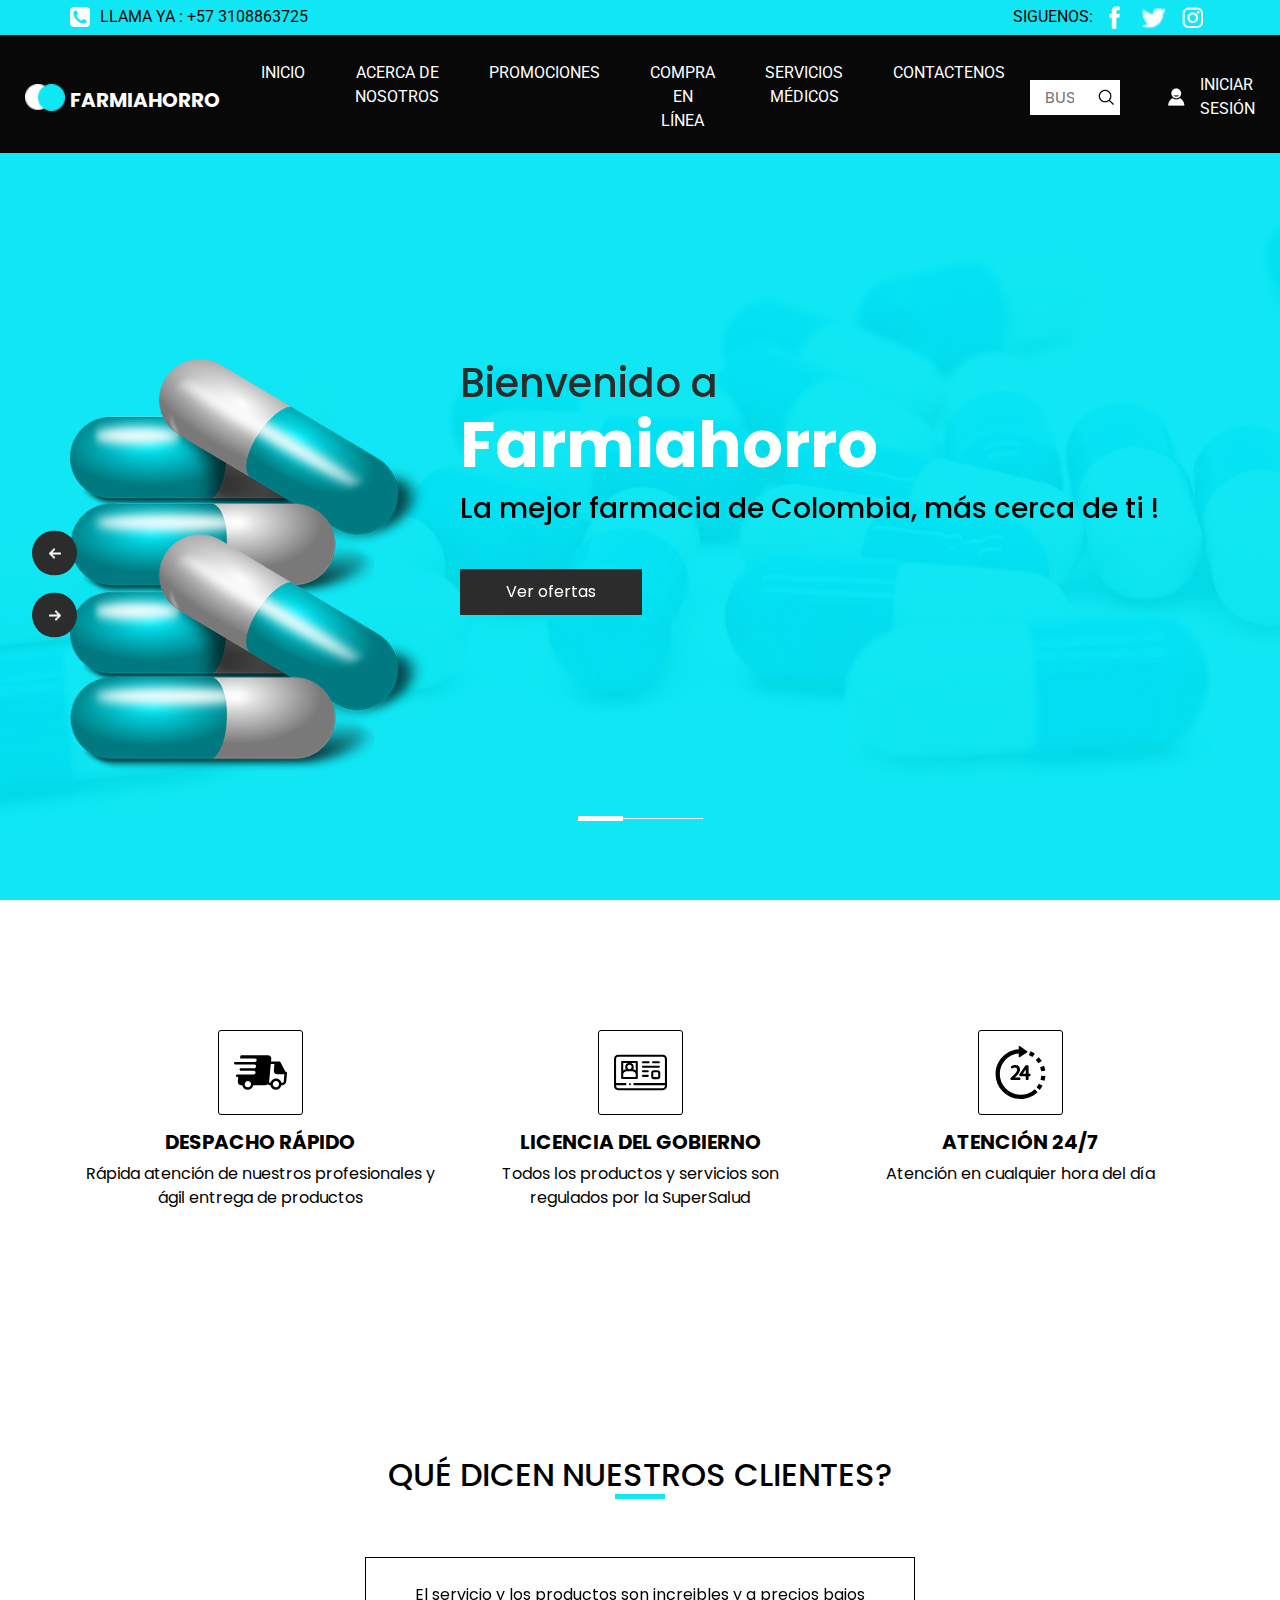
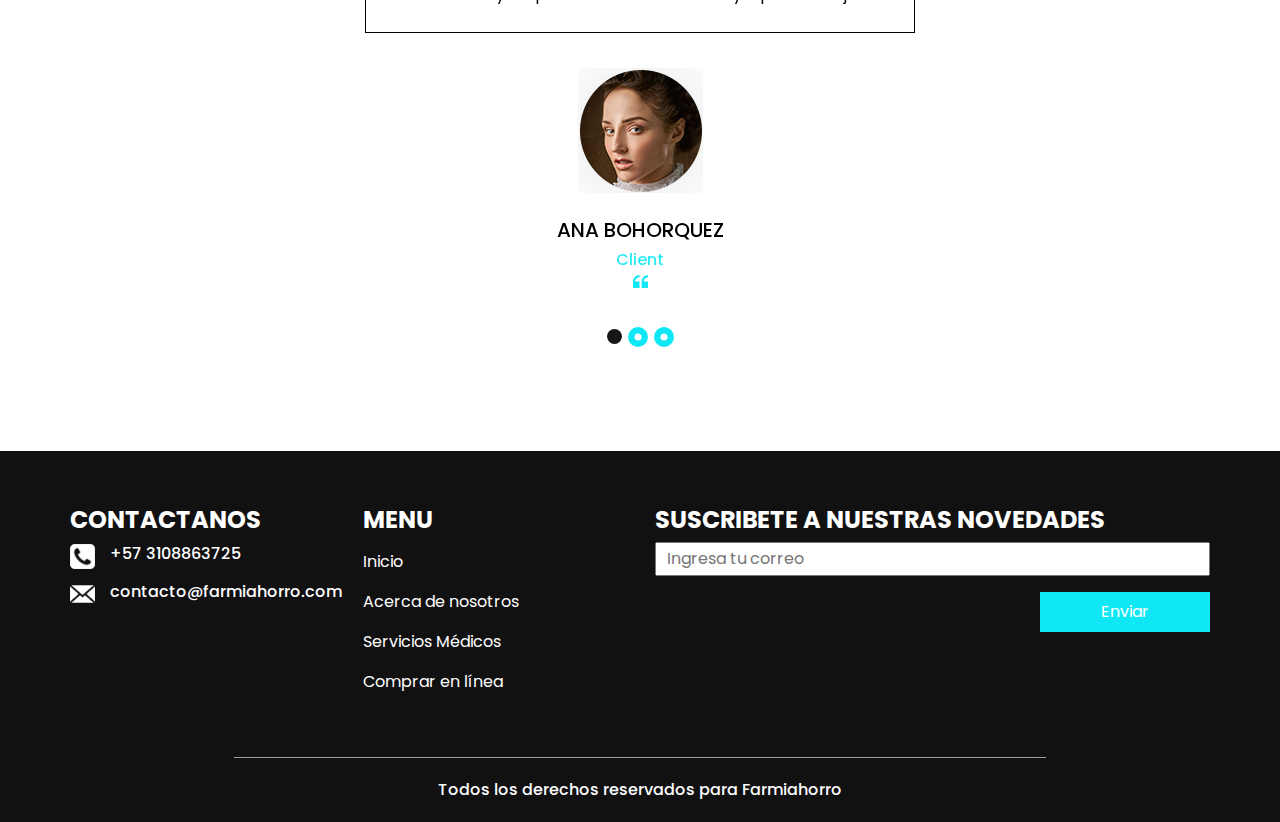
<file: index.html>
<!DOCTYPE html>
<html>

<head>
  <!-- Basic -->
  <meta charset="utf-8" />
  <meta http-equiv="X-UA-Compatible" content="IE=edge" />
  <!-- Mobile Metas -->
  <meta name="viewport" content="width=device-width, initial-scale=1, shrink-to-fit=no" />
  <!-- Site Metas -->
  <meta name="keywords" content="" />
  <meta name="description" content="" />
  <meta name="author" content="" />

  <title>Farmacia 24 horas - Farmiahorro</title>
  <link rel="icon" href="images/logo.png" type="image/gif" />
  <!-- slider stylesheet -->
  <link rel="stylesheet" type="text/css"
    href="https://cdnjs.cloudflare.com/ajax/libs/OwlCarousel2/2.1.3/assets/owl.carousel.min.css" />

  <!-- font awesome style -->
  <link rel="stylesheet" href="https://cdnjs.cloudflare.com/ajax/libs/font-awesome/4.7.0/css/font-awesome.min.css">


  <!-- bootstrap core css -->
  <link rel="stylesheet" type="text/css" href="css/bootstrap.css" />

  <!-- fonts style -->
  <link href="https://fonts.googleapis.com/css?family=Poppins:400,600,700|Roboto:400,700&display=swap" rel="stylesheet">

  <!-- Custom styles for this template -->
  <link href="css/style.css" rel="stylesheet" />
  <!-- responsive style -->
  <link href="css/responsive.css" rel="stylesheet" />
</head>

<body>
  <div class="hero_area">
    <!-- header section strats -->
    <header class="header_section">
      <div class="container">
        <div class="top_contact-container">
          <div class="tel_container">
            <a href="">
              <img src="images/telephone-symbol-button.png" alt="">  Llama ya : +57 3108863725
            </a>
          </div>
          <div class="social-container">
            SIGUENOS:
            <a href="">
              <img src="images/fb.png" alt="" class="s-1">
            </a>
            <a href="">
              <img src="images/twitter.png" alt="" class="s-2">
            </a>
            <a href="">
              <img src="images/instagram.png" alt="" class="s-3">
            </a>
          </div>
        </div>
      </div>
      <div class="container-fluid">
        <nav class="navbar navbar-expand-lg custom_nav-container pt-3">
          <a class="navbar-brand" href="index.html">
            <img src="images/logo.png" alt="">
            <span>
              Farmiahorro
            </span>
          </a>
          <button class="navbar-toggler" type="button" data-toggle="collapse" data-target="#navbarSupportedContent"
            aria-controls="navbarSupportedContent" aria-expanded="false" aria-label="Toggle navigation">
            <span class="navbar-toggler-icon"></span>
          </button>

          <div class="collapse navbar-collapse" id="navbarSupportedContent">
            <div class="d-flex  flex-column flex-lg-row align-items-center w-100 justify-content-between">
              <ul class="navbar-nav  ">
                <li class="nav-item active">
                  <a class="nav-link" href="index.html">Inicio <span class="sr-only">(current)</span></a>
                </li>
                <li class="nav-item">
                  <a class="nav-link" href="about.html"> Acerca de nosotros </a>
                </li>
                <li class="nav-item">
                  <a class="nav-link" href="medicine.html">  Promociones</a>
                </li>
                <li class="nav-item">
                  <a class="nav-link" href="buy.html"> Compra en línea </a>
                </li>
                <li class="nav-item">
                  <a class="nav-link" href="news.html"> Servicios médicos </a>
                </li>
                <li class="nav-item">
                  <a class="nav-link" href="contact.html">Contactenos</a>
                </li>
              </ul>
              <form class="form-inline ">
                <input type="search" placeholder="Buscar">
                <button class="btn  my-2 my-sm-0 nav_search-btn" type="submit"></button>
              </form>
              <div class="login_btn-contanier ml-0 ml-lg-5">
                <a href="">
                  <img src="images/user.png" alt="">
                  <span>
                    Iniciar Sesión
                  </span>
                </a>
              </div>
            </div>
          </div>

        </nav>
      </div>
    </header>
    <!-- end header section -->
    <!-- slider section -->
    <section class=" slider_section position-relative">
      <div id="carouselExampleIndicators" class="carousel slide" data-ride="carousel">
        <ol class="carousel-indicators">
          <li data-target="#carouselExampleIndicators" data-slide-to="0" class="active"></li>
          <li data-target="#carouselExampleIndicators" data-slide-to="1"></li>
          <li data-target="#carouselExampleIndicators" data-slide-to="2"></li>
        </ol>
        <div class="carousel-inner">
          <div class="carousel-item active">
            <div class="container">
              <div class="row">
                <div class="col-md-4">
                  <div class="img-box">
                    <img src="images/medicine.png" alt="">
                  </div>
                </div>
                <div class="col-md-8">
                  <div class="detail-box">
                    <h1>
                      Bienvenido a <br>
                      <span>
                        Farmiahorro
                      </span>

                    </h1>
                    <h3>
                      La mejor farmacia de Colombia, más cerca de ti !
                    </h3>
                    <div>
                      <a href="">
                        Ver ofertas
                      </a>
                    </div>
                  </div>
                </div>
              </div>
            </div>
          </div>
          <div class="carousel-item">
            <div class="container">
              <div class="row">
                <div class="col-md-4">
                  <div class="img-box">
                    <img src="images/medicos y enfermeras.png" alt="">
                  </div>
                </div>
                <div class="col-md-8">
                  <div class="detail-box">
                    <h1>
                      Disfruta de nuestros servicios <br>
                      <span>
                        Farmiahorro
                      </span>

                    </h1>
                    <h3>
                      Reserva nuestros servicios de médicos y enfermeras a domicilio
                    </h3>
                    <div>
                      <a href="">
                        Agenda ahora!
                      </a>
                    </div>
                  </div>
                </div>
              </div>
            </div>
          </div>
          <div class="carousel-item">
            <div class="container">
                <div class="align-items-center d-flex justify-content-center"> <!-- Añadido d-flex y justify-content-center -->
                    <div class="col-md-6">
                        <div class="img-box text-center"> <!-- Añadido text-center -->
                            <img src="images/DOMICILIO.png" alt="" class="img-fluid"> <!-- Añadido img-fluid para responsividad -->
                        </div>
                    </div>
                </div>
            </div>
        </div>
        </div>

        <a class="carousel-control-prev" href="#carouselExampleIndicators" role="button" data-slide="prev">
          <span class="sr-only">Previous</span>
        </a>
        <a class="carousel-control-next" href="#carouselExampleIndicators" role="button" data-slide="next">
          <span class="sr-only">Next</span>
        </a>
      </div>


    </section>
    <!-- end slider section -->
  </div>

  <section class="feature_section  layout_padding">
    <div class="container">
      <div class="feature_container">
        <div class="box">
          <div class="img-box">
            <svg version="1.1" id="Capa_1" xmlns="http://www.w3.org/2000/svg" xmlns:xlink="http://www.w3.org/1999/xlink"
              x="0px" y="0px" viewBox="0 0 422.518 422.518" style="enable-background:new 0 0 422.518 422.518;"
              xml:space="preserve">
              <path d="M422.512,215.424c0-0.079-0.004-0.158-0.005-0.237c-0.116-5.295-4.368-9.514-9.727-9.514h-2.554l-39.443-76.258
             c-1.664-3.22-4.983-5.225-8.647-5.226l-67.34-0.014l2.569-20.364c0.733-8.138-1.783-15.822-7.086-21.638
             c-5.293-5.804-12.683-9.001-20.81-9.001h-209c-5.255,0-9.719,4.066-10.22,9.308l-2.095,16.778h119.078
             c7.732,0,13.836,6.268,13.634,14c-0.203,7.732-6.635,14-14.367,14H126.78c0.007,0.02,0.014,0.04,0.021,0.059H10.163
             c-5.468,0-10.017,4.432-10.16,9.9c-0.143,5.468,4.173,9.9,9.641,9.9H164.06c7.168,1.104,12.523,7.303,12.326,14.808
             c-0.216,8.242-7.039,14.925-15.267,14.994H54.661c-5.523,0-10.117,4.477-10.262,10c-0.145,5.523,4.215,10,9.738,10h105.204
             c7.273,1.013,12.735,7.262,12.537,14.84c-0.217,8.284-7.109,15-15.393,15H35.792v0.011H25.651c-5.523,0-10.117,4.477-10.262,10
             c-0.145,5.523,4.214,10,9.738,10h8.752l-3.423,35.818c-0.734,8.137,1.782,15.821,7.086,21.637c5.292,5.805,12.683,9.001,20.81,9.001
             h7.55C69.5,333.8,87.3,349.345,109.073,349.345c21.773,0,40.387-15.545,45.06-36.118h94.219c7.618,0,14.83-2.913,20.486-7.682
             c5.172,4.964,12.028,7.682,19.514,7.682h1.55c3.597,20.573,21.397,36.118,43.171,36.118c21.773,0,40.387-15.545,45.06-36.118h6.219
             c16.201,0,30.569-13.171,32.029-29.36l6.094-67.506c0.008-0.091,0.004-0.181,0.01-0.273c0.01-0.139,0.029-0.275,0.033-0.415
             C422.52,215.589,422.512,215.508,422.512,215.424z M109.597,329.345c-13.785,0-24.707-11.214-24.346-24.999
             c0.361-13.786,11.87-25.001,25.655-25.001c13.785,0,24.706,11.215,24.345,25.001C134.89,318.131,123.382,329.345,109.597,329.345z
              M333.597,329.345c-13.785,0-24.706-11.214-24.346-24.999c0.361-13.786,11.87-25.001,25.655-25.001
             c13.785,0,24.707,11.215,24.345,25.001C358.89,318.131,347.382,329.345,333.597,329.345z M396.457,282.588
             c-0.52,5.767-5.823,10.639-11.58,10.639h-6.727c-4.454-19.453-21.744-33.882-42.721-33.882c-20.977,0-39.022,14.429-44.494,33.882
             h-2.059c-2.542,0-4.81-0.953-6.389-2.685c-1.589-1.742-2.337-4.113-2.106-6.676l12.609-139.691l28.959,0.006l-4.59,50.852
             c-0.735,8.137,1.78,15.821,7.083,21.637c5.292,5.806,12.685,9.004,20.813,9.004h56.338L396.457,282.588z" />
              <g>
              </g>
              <g>
              </g>
              <g>
              </g>
              <g>
              </g>
              <g>
              </g>
              <g>
              </g>
              <g>
              </g>
              <g>
              </g>
              <g>
              </g>
              <g>
              </g>
              <g>
              </g>
              <g>
              </g>
              <g>
              </g>
              <g>
              </g>
              <g>
              </g>
            </svg>
          </div>
          <div class="detail-box">
            <h5>
              Despacho rápido
            </h5>
            <p>
              Rápida atención de nuestros profesionales y ágil entrega de productos
            </p>
          </div>
        </div>
        <div class="box">
          <div class="img-box">
            <svg id="Capa_1" enable-background="new 0 0 512 512" height="512" viewBox="0 0 512 512" width="512"
              xmlns="http://www.w3.org/2000/svg">
              <path
                d="m471.728 84.718h-431.456c-22.206 0-40.272 18.066-40.272 40.272v243.623 18.395.005c0 22.205 18.064 40.27 40.27 40.27h431.46c22.205 0 40.27-18.065 40.27-40.27v-.005-18.395-243.623c0-22.206-18.066-40.272-40.272-40.272zm-431.456 20h431.455c11.179 0 20.272 9.094 20.272 20.272v233.623h-294.622c-5.522 0-10 4.477-10 10s4.478 10 10 10h294.623v8.395c0 11.178-9.094 20.272-20.272 20.272h-431.456c-11.178 0-20.272-9.094-20.272-20.273v-8.395h89.418c5.522 0 10-4.477 10-10s-4.478-10-10-10h-89.418v-233.622c0-11.178 9.094-20.272 20.272-20.272z" />
              <path
                d="m280.063 167.544h53.989c5.522 0 10-4.477 10-10s-4.478-10-10-10h-53.989c-5.522 0-10 4.477-10 10s4.477 10 10 10z" />
              <path
                d="m377.55 167.544h55.505c5.522 0 10-4.477 10-10s-4.478-10-10-10h-55.505c-5.522 0-10 4.477-10 10s4.477 10 10 10z" />
              <path
                d="m280.063 210.314h152.992c5.522 0 10-4.477 10-10s-4.478-10-10-10h-152.992c-5.522 0-10 4.477-10 10s4.477 10 10 10z" />
              <path
                d="m280.063 254.169h45.989c5.522 0 10-4.477 10-10s-4.478-10-10-10h-45.989c-5.522 0-10 4.477-10 10s4.477 10 10 10z" />
              <path
                d="m422.75 234.169h-38.993c-13.348 0-24.207 10.859-24.207 24.207v37.636c0 13.348 10.859 24.208 24.207 24.208h38.993c13.348 0 24.207-10.859 24.207-24.208v-37.636c0-13.348-10.859-24.207-24.207-24.207zm4.207 61.843c0 2.32-1.888 4.208-4.207 4.208h-38.993c-2.319 0-4.207-1.888-4.207-4.208v-37.636c0-2.32 1.888-4.207 4.207-4.207h38.993c2.319 0 4.207 1.887 4.207 4.207z" />
              <path
                d="m280.063 298.297h45.989c5.522 0 10-4.477 10-10s-4.478-10-10-10h-45.989c-5.522 0-10 4.477-10 10s4.477 10 10 10z" />
              <path
                d="m79.072 319.081h140.993c5.522 0 10-4.477 10-10v-39.955-114.582c0-5.523-4.478-10-10-10h-140.993c-5.522 0-10 4.477-10 10v114.583 39.955c0 5.522 4.478 9.999 10 9.999zm130.993-20h-120.993v-28.724c.03-.113.06-.227.091-.339 4.169-15.41 18.521-26.172 34.902-26.172h51.008c16.38 0 30.732 10.763 34.902 26.169.03.113.061.226.09.339zm-81.794-96.534c0-11.744 9.554-21.298 21.298-21.298s21.298 9.554 21.298 21.298-9.554 21.298-21.298 21.298-21.298-9.554-21.298-21.298zm81.794 33.371c-7.335-5.755-16.118-9.714-25.618-11.298 4.058-6.39 6.42-13.958 6.42-22.073 0-17.041-10.376-31.702-25.14-38.003h44.339v71.374zm-76.653-71.374c-14.765 6.301-25.14 20.963-25.14 38.003 0 8.114 2.362 15.683 6.42 22.073-9.501 1.583-18.285 5.543-25.619 11.298v-71.374z" />
              <path
                d="m159.66 360.3c-7.549-5.03-17.605 2.261-15.18 10.977 1.142 4.104 4.876 7.118 9.141 7.321 4.271.204 8.264-2.408 9.808-6.389 1.66-4.282.096-9.38-3.769-11.909z" />
            </svg>
          </div>
          <div class="detail-box">
            <h5>
              Licencia del gobierno
            </h5>
            <p>
              Todos los productos y servicios son regulados por la SuperSalud
            </p>
          </div>
        </div>
        <div class="box">
          <div class="img-box">
            <svg version="1.1" id="Capa_1" xmlns="http://www.w3.org/2000/svg" xmlns:xlink="http://www.w3.org/1999/xlink"
              x="0px" y="0px" viewBox="0 0 315.377 315.377" style="enable-background:new 0 0 315.377 315.377;"
              xml:space="preserve">
              <g>
                <g>
                  <path
                    d="M107.712,181.769l-7.938,7.705c-1.121,1.089-1.753,2.584-1.753,4.146v3.288c0,3.191,2.588,5.779,5.78,5.779h47.4
                 c3.196,0,5.782-2.588,5.782-5.779v-4.256c0-3.191-2.586-5.78-5.782-5.78h-26.19l0.722-0.664
                 c17.117-16.491,29.232-29.471,29.232-46.372c0-13.513-8.782-27.148-28.409-27.148c-8.568,0-16.959,2.75-23.629,7.74
                 c-2.166,1.625-2.918,4.537-1.803,7.007l1.458,3.224c0.708,1.568,2.074,2.739,3.735,3.195c1.651,0.456,3.433,0.148,4.842-0.836
                 c4.289-2.995,8.704-4.515,13.127-4.515c8.608,0,12.971,4.28,12.971,12.662C137.142,152.524,127.72,162.721,107.712,181.769z" />
                </g>
                <g>
                  <path d="M194.107,114.096c-0.154-0.014-0.31-0.02-0.464-0.02h-1.765c-1.89,0-3.658,0.923-4.738,2.469l-35.4,50.66
                 c-0.678,0.971-1.041,2.127-1.041,3.311v4.061c0,3.192,2.586,5.78,5.778,5.78h32.322v16.551c0,3.191,2.586,5.779,5.778,5.779h5.519
                 c3.19,0,5.781-2.588,5.781-5.779v-16.551h5.698c3.192,0,5.781-2.588,5.781-5.78v-3.753c0-3.19-2.589-5.779-5.781-5.779h-5.698
                 v-45.189c0-3.19-2.591-5.779-5.781-5.779h-5.519C194.419,114.077,194.261,114.083,194.107,114.096z M188.799,165.045h-17.453
                 c4.434-6.438,12.015-17.487,17.453-25.653V165.045z" />
                </g>
                <g>
                  <path
                    d="M157.906,290.377c-68.023,0-123.365-55.342-123.365-123.365c0-64.412,49.625-117.443,112.647-122.895v19.665
                 c0,1.397,0.771,2.681,2.003,3.337c0.558,0.298,1.169,0.444,1.778,0.444c0.737,0,1.474-0.216,2.108-0.643l44.652-30
                 c1.046-0.702,1.673-1.879,1.673-3.139c0-1.259-0.627-2.437-1.673-3.139l-44.652-30c-1.159-0.779-2.654-0.857-3.887-0.198
                 c-1.232,0.657-2.003,1.941-2.003,3.337v15.254C70.364,24.547,9.54,88.806,9.54,167.011c0,81.809,66.558,148.365,148.365,148.365
                 c37.876,0,73.934-14.271,101.532-40.183l-17.111-18.226C219.38,278.512,189.4,290.377,157.906,290.377z" />
                </g>
                <g>
                  <path d="M284.552,89.689c-5.111-8.359-11.088-16.252-17.759-23.456l-18.344,16.985c5.552,5.995,10.522,12.562,14.776,19.515
                 L284.552,89.689z" />
                </g>
                <g>
                  <path d="M280.146,150.258l24.773-3.363c-1.322-9.74-3.625-19.373-6.846-28.632l-23.612,8.211
                 C277.135,134.163,279.047,142.165,280.146,150.258z" />
                </g>
                <g>
                  <path d="M242.999,45.459c-8.045-5.643-16.678-10.496-25.66-14.427l-10.022,22.903c7.464,3.267,14.64,7.301,21.327,11.991
                 L242.999,45.459z" />
                </g>
                <g>
                  <path d="M253.208,245.353l19.303,15.887c6.244-7.587,11.75-15.817,16.363-24.462l-22.055-11.771
                 C262.983,232.195,258.404,239.041,253.208,245.353z" />
                </g>
                <g>
                  <path d="M280.908,176.552c-0.622,8.157-2.061,16.264-4.273,24.093l24.057,6.802c2.666-9.426,4.396-19.18,5.146-28.99
                 L280.908,176.552z" />
                </g>
              </g>
              <g>
              </g>
              <g>
              </g>
              <g>
              </g>
              <g>
              </g>
              <g>
              </g>
              <g>
              </g>
              <g>
              </g>
              <g>
              </g>
              <g>
              </g>
              <g>
              </g>
              <g>
              </g>
              <g>
              </g>
              <g>
              </g>
              <g>
              </g>
              <g>
              </g>
            </svg>

          </div>
          <div class="detail-box">
            <h5>
              Atención 24/7
            </h5>
            <p>
              Atención en cualquier hora del día
            </p>
          </div>
        </div>
      </div>
    </div>
  </section>

  <!-- end feature section -->

 



  <!-- client section -->
  <section class="client_section layout_padding">
    <div class="container">
      <div class="custom_heading-container ">
        <h2>
          Qué dicen nuestros clientes?
        </h2>
      </div>
      <div id="carouselExample2Indicators" class="carousel slide" data-ride="carousel">
        <ol class="carousel-indicators">
          <li data-target="#carouselExample2Indicators" data-slide-to="0" class="active"></li>
          <li data-target="#carouselExample2Indicators" data-slide-to="1"></li>
          <li data-target="#carouselExample2Indicators" data-slide-to="2"></li>
        </ol>
        <div class="carousel-inner">
          <div class="carousel-item active">
            <div class="client_container layout_padding2">
              <div class="client_detail">
                <p>
                  El servicio y los productos son increibles y a precios bajos
                </p>
              </div>
              <div class="client_box ">
                <div class="img-box">
                  <img src="images/client.png " alt="">
                </div>
                <div class="name">
                  <h5>
                    Ana Bohorquez
                  </h5>
                  <h6>
                    <span>
                      Client
                    </span>
                    <img src="images/quote.png" alt="">
                  </h6>
                </div>
              </div>
            </div>
          </div>
          <div class="carousel-item">
            <div class="client_container layout_padding2">
              <div class="client_detail">
                <p>
                  Recomendadisimo, nadie los supera. Es la mejor farmacia del país
                </p>
              </div>
              <div class="client_box ">
                <div class="img-box">
                  <img src="images/client.png " alt="">
                </div>
                <div class="name">
                  <h5>
                    Catalina Mendoza
                  </h5>
                  <h6>
                    <span>
                      Client
                    </span>
                    <img src="images/quote.png" alt="">
                  </h6>
                </div>
              </div>
            </div>
          </div>
          <div class="carousel-item">
            <div class="client_container layout_padding2">
              <div class="client_detail">
                <p>
                  Sólo quiero agradecerles porque me han ayudado en varios problemas de salud que he tenido
                </p>
              </div>
              <div class="client_box ">
                <div class="img-box">
                  <img src="images/client.png " alt="">
                </div>
                <div class="name">
                  <h5>
                    Maria Castañeda
                  </h5>
                  <h6>
                    <span>
                      Client
                    </span>
                    <img src="images/quote.png" alt="">
                  </h6>
                </div>
              </div>
            </div>
          </div>
        </div>
      </div>


    </div>
  </section>
  <!-- end client section -->

 
  <!-- info section -->
  <section class="info_section layout_padding2">
    <div class="container">
      <div class="row">
        <div class="col-md-3">
          <div class="info_contact">
            <h4>
              Contactanos
            </h4>
            <div class="box">
              <div class="img-box">
                <img src="images/telephone-symbol-button.png" alt="">
              </div>
              <div class="detail-box">
                <h6>
                  +57 3108863725
                </h6>
              </div>
            </div>
            <div class="box">
              <div class="img-box">
                <img src="images/email.png" alt="">
              </div>
              <div class="detail-box">
                <h6>
                  contacto@farmiahorro.com
                </h6>
              </div>
            </div>
          </div>
        </div>
        <div class="col-md-3">
          <div class="info_menu">
            <h4>
              Menu
            </h4>
            <ul class="navbar-nav  ">
              <li class="nav-item active">
                <a class="nav-link" href="index.html">Inicio <span class="sr-only">(current)</span></a>
              </li>
              <li class="nav-item">
                <a class="nav-link" href="about.html"> Acerca de nosotros </a>
              </li>
              <li class="nav-item">
                <a class="nav-link" href="medicine.html"> Servicios Médicos </a>
              </li>
              <li class="nav-item">
                <a class="nav-link" href="buy.html"> Comprar en línea </a>
              </li>
            </ul>
          </div>
        </div>
        <div class="col-md-6">
          <div class="info_news">
            <h4>
              Suscribete a nuestras novedades
            </h4>
            <form action="">
              <input type="text" placeholder="Ingresa tu correo">
              <div class="d-flex justify-content-center justify-content-md-end mt-3">
                <button>
                  Enviar
                </button>
              </div>
            </form>
          </div>
        </div>
      </div>
    </div>
  </section>


  <!-- end info section -->

  <!-- footer section -->
  <section class="container-fluid footer_section">
    <p>
      Todos los derechos reservados para Farmiahorro
    </p>
  </section>
  <!-- footer section -->

  <script type="text/javascript" src="js/jquery-3.4.1.min.js"></script>
  <script type="text/javascript" src="js/bootstrap.js"></script>
  <script type="text/javascript" src="https://cdnjs.cloudflare.com/ajax/libs/OwlCarousel2/2.2.1/owl.carousel.min.js">
  </script>
  <script type="text/javascript">
    $(".owl-carousel").owlCarousel({
      loop: true,
      margin: 10,
      nav: true,
      navText: [],
      autoplay: true,
      responsive: {
        0: {
          items: 1
        },
        600: {
          items: 2
        },
        1000: {
          items: 4
        }
      }
    });
  </script>
  <script type="text/javascript">
    $(".owl-2").owlCarousel({
      loop: true,
      margin: 10,
      nav: true,
      navText: [],
      autoplay: true,

      responsive: {
        0: {
          items: 1
        },
        600: {
          items: 2
        },
        1000: {
          items: 4
        }
      }
    });
  </script>
</body>

</html>
</file>
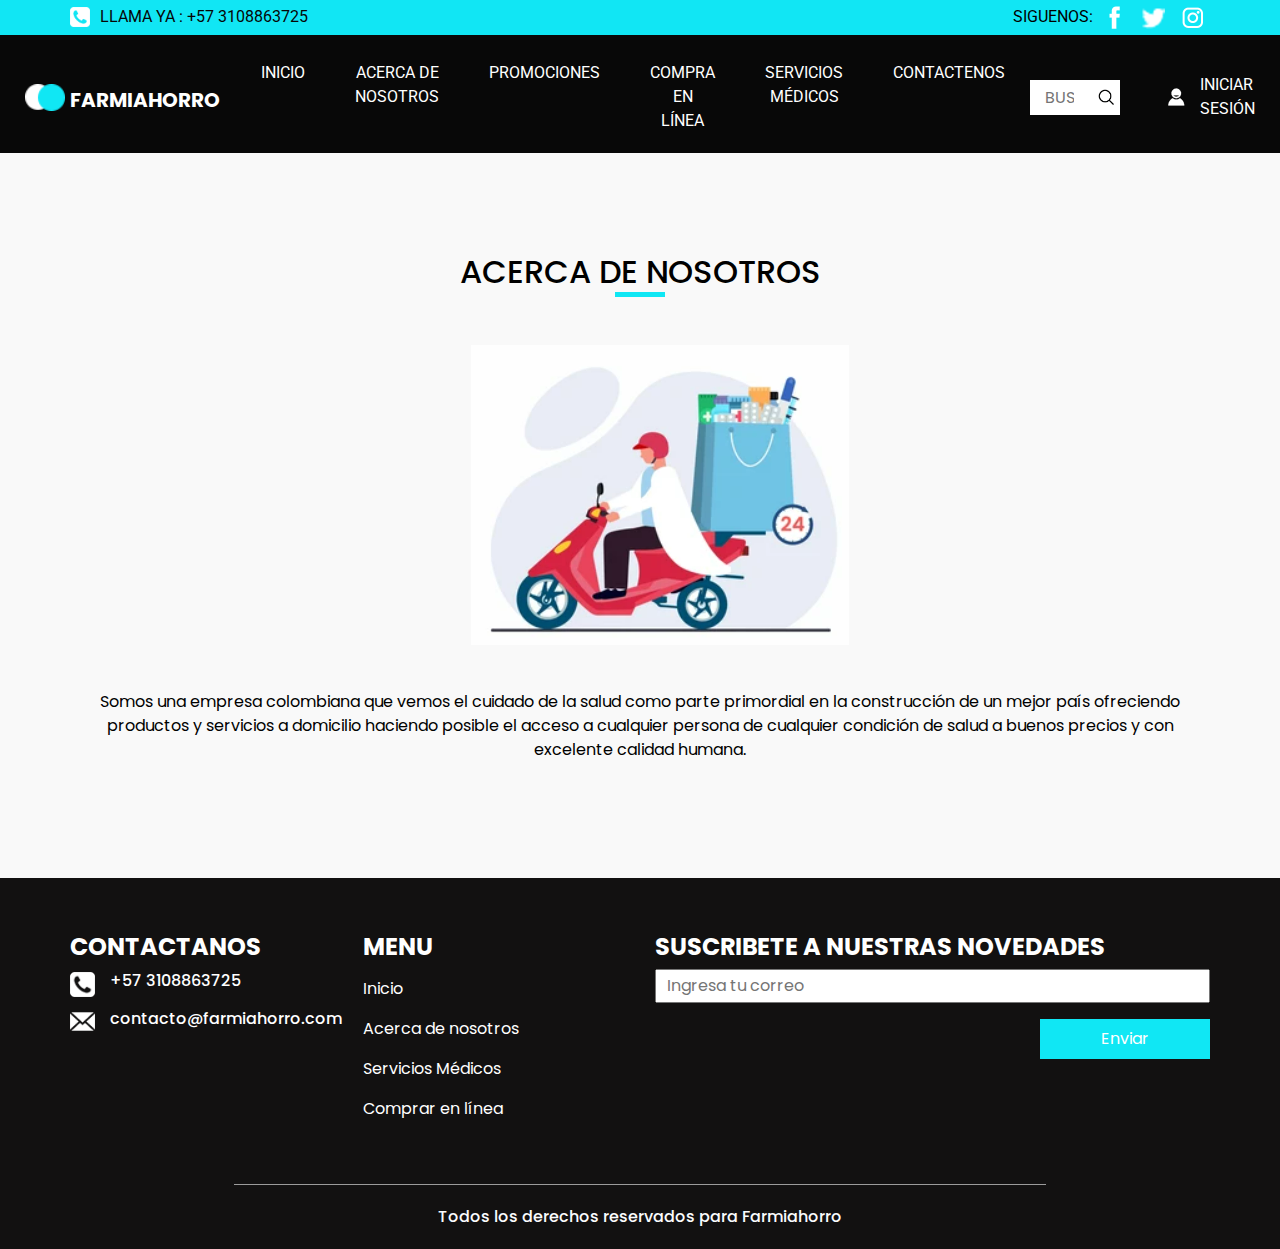
<file: about.html>
<!DOCTYPE html>
<html>

<head>
  <!-- Basic -->
  <meta charset="utf-8" />
  <meta http-equiv="X-UA-Compatible" content="IE=edge" />
  <!-- Mobile Metas -->
  <meta name="viewport" content="width=device-width, initial-scale=1, shrink-to-fit=no" />
  <!-- Site Metas -->
  <meta name="keywords" content="" />
  <meta name="description" content="" />
  <meta name="author" content="" />

  <title>Farmacia 24 horas - Farmiahorro</title>
  <link rel="icon" href="images/logo.png" type="image/gif" />
  <!-- slider stylesheet -->
  <link rel="stylesheet" type="text/css"
    href="https://cdnjs.cloudflare.com/ajax/libs/OwlCarousel2/2.1.3/assets/owl.carousel.min.css" />

  <!-- font awesome style -->
  <link rel="stylesheet" href="https://cdnjs.cloudflare.com/ajax/libs/font-awesome/4.7.0/css/font-awesome.min.css">


  <!-- bootstrap core css -->
  <link rel="stylesheet" type="text/css" href="css/bootstrap.css" />

  <!-- fonts style -->
  <link href="https://fonts.googleapis.com/css?family=Poppins:400,600,700|Roboto:400,700&display=swap" rel="stylesheet">

  <!-- Custom styles for this template -->
  <link href="css/style.css" rel="stylesheet" />
  <!-- responsive style -->
  <link href="css/responsive.css" rel="stylesheet" />
</head>

<body class="sub_page">
  <div class="hero_area">
    <!-- header section strats -->
    <header class="header_section">
      <div class="container">
        <div class="top_contact-container">
          <div class="tel_container">
            <a href="">
              <img src="images/telephone-symbol-button.png" alt=""> Llama ya : +57 3108863725
            </a>
          </div>
          <div class="social-container">
            SIGUENOS:
            <a href="">
              <img src="images/fb.png" alt="" class="s-1">
            </a>
            <a href="">
              <img src="images/twitter.png" alt="" class="s-2">
            </a>
            <a href="">
              <img src="images/instagram.png" alt="" class="s-3">
            </a>
          </div>
        </div>
      </div>
      <div class="container-fluid">
        <nav class="navbar navbar-expand-lg custom_nav-container pt-3">
          <a class="navbar-brand" href="index.html">
            <img src="images/logo.png" alt="">
            <span>
              Farmiahorro
            </span>
          </a>
          <button class="navbar-toggler" type="button" data-toggle="collapse" data-target="#navbarSupportedContent"
            aria-controls="navbarSupportedContent" aria-expanded="false" aria-label="Toggle navigation">
            <span class="navbar-toggler-icon"></span>
          </button>

          <div class="collapse navbar-collapse" id="navbarSupportedContent">
            <div class="d-flex  flex-column flex-lg-row align-items-center w-100 justify-content-between">
              <ul class="navbar-nav  ">
                <li class="nav-item active">
                  <a class="nav-link" href="index.html">Inicio <span class="sr-only">(current)</span></a>
                </li>
                <li class="nav-item">
                  <a class="nav-link" href="about.html"> Acerca de nosotros </a>
                </li>
                <li class="nav-item">
                  <a class="nav-link" href="medicine.html">  Promociones</a>
                </li>
                <li class="nav-item">
                  <a class="nav-link" href="buy.html"> Compra en línea </a>
                </li>
                <li class="nav-item">
                  <a class="nav-link" href="news.html"> Servicios médicos </a>
                </li>
                <li class="nav-item">
                  <a class="nav-link" href="contact.html">Contactenos</a>
                </li>
              </ul>
              <form class="form-inline ">
                <input type="search" placeholder="Buscar">
                <button class="btn  my-2 my-sm-0 nav_search-btn" type="submit"></button>
              </form>
              <div class="login_btn-contanier ml-0 ml-lg-5">
                <a href="">
                  <img src="images/user.png" alt="">
                  <span>
                    Iniciar Sesión
                  </span>
                </a>
              </div>
            </div>
          </div>

        </nav>
      </div>
    </header>
    <!-- end header section -->
  </div>


  <!-- about section -->
  <section class="about_section layout_padding">
    <div class="container">
      <div class="custom_heading-container ">
        <h2>
          Acerca de nosotros
        </h2>
      </div>

      <div class="img-box">
        <img src="images/about-medicine.png" alt="">
      </div>
      <div class="detail-box">
        <p>
          Somos una empresa colombiana que vemos el cuidado de la salud como parte primordial en la construcción de un mejor país
          ofreciendo productos y servicios a domicilio haciendo posible el acceso a cualquier persona de cualquier condición de 
          salud a buenos precios y con excelente calidad humana.
        </p>
      </div>
    </div>
  </section>



  <!-- info section -->
  <section class="info_section layout_padding2">
    <div class="container">
      <div class="row">
        <div class="col-md-3">
          <div class="info_contact">
            <h4>
              Contactanos
            </h4>
            <div class="box">
              <div class="img-box">
                <img src="images/telephone-symbol-button.png" alt="">
              </div>
              <div class="detail-box">
                <h6>
                  +57 3108863725
                </h6>
              </div>
            </div>
            <div class="box">
              <div class="img-box">
                <img src="images/email.png" alt="">
              </div>
              <div class="detail-box">
                <h6>
                  contacto@farmiahorro.com
                </h6>
              </div>
            </div>
          </div>
        </div>
        <div class="col-md-3">
          <div class="info_menu">
            <h4>
              Menu
            </h4>
            <ul class="navbar-nav  ">
              <li class="nav-item active">
                <a class="nav-link" href="index.html">Inicio <span class="sr-only">(current)</span></a>
              </li>
              <li class="nav-item">
                <a class="nav-link" href="about.html"> Acerca de nosotros </a>
              </li>
              <li class="nav-item">
                <a class="nav-link" href="medicine.html"> Servicios Médicos </a>
              </li>
              <li class="nav-item">
                <a class="nav-link" href="buy.html"> Comprar en línea </a>
              </li>
            </ul>
          </div>
        </div>
        <div class="col-md-6">
          <div class="info_news">
            <h4>
              Suscribete a nuestras novedades
            </h4>
            <form action="">
              <input type="text" placeholder="Ingresa tu correo">
              <div class="d-flex justify-content-center justify-content-md-end mt-3">
                <button>
                  Enviar
                </button>
              </div>
            </form>
          </div>
        </div>
      </div>
    </div>
  </section>


  <!-- end info section -->

  <!-- footer section -->
  <section class="container-fluid footer_section">
    <p>
      Todos los derechos reservados para Farmiahorro
    </p>
  </section>
  <!-- footer section -->

  <script type="text/javascript" src="js/jquery-3.4.1.min.js"></script>
  <script type="text/javascript" src="js/bootstrap.js"></script>
  <script type="text/javascript" src="https://cdnjs.cloudflare.com/ajax/libs/OwlCarousel2/2.2.1/owl.carousel.min.js">
  </script>
  <script type="text/javascript">
    $(".owl-carousel").owlCarousel({
      loop: true,
      margin: 10,
      nav: true,
      navText: [],
      autoplay: true,
      responsive: {
        0: {
          items: 1
        },
        600: {
          items: 2
        },
        1000: {
          items: 4
        }
      }
    });
  </script>
  <script type="text/javascript">
    $(".owl-2").owlCarousel({
      loop: true,
      margin: 10,
      nav: true,
      navText: [],
      autoplay: true,

      responsive: {
        0: {
          items: 1
        },
        600: {
          items: 2
        },
        1000: {
          items: 4
        }
      }
    });
  </script>
</body>

</html>
</file>
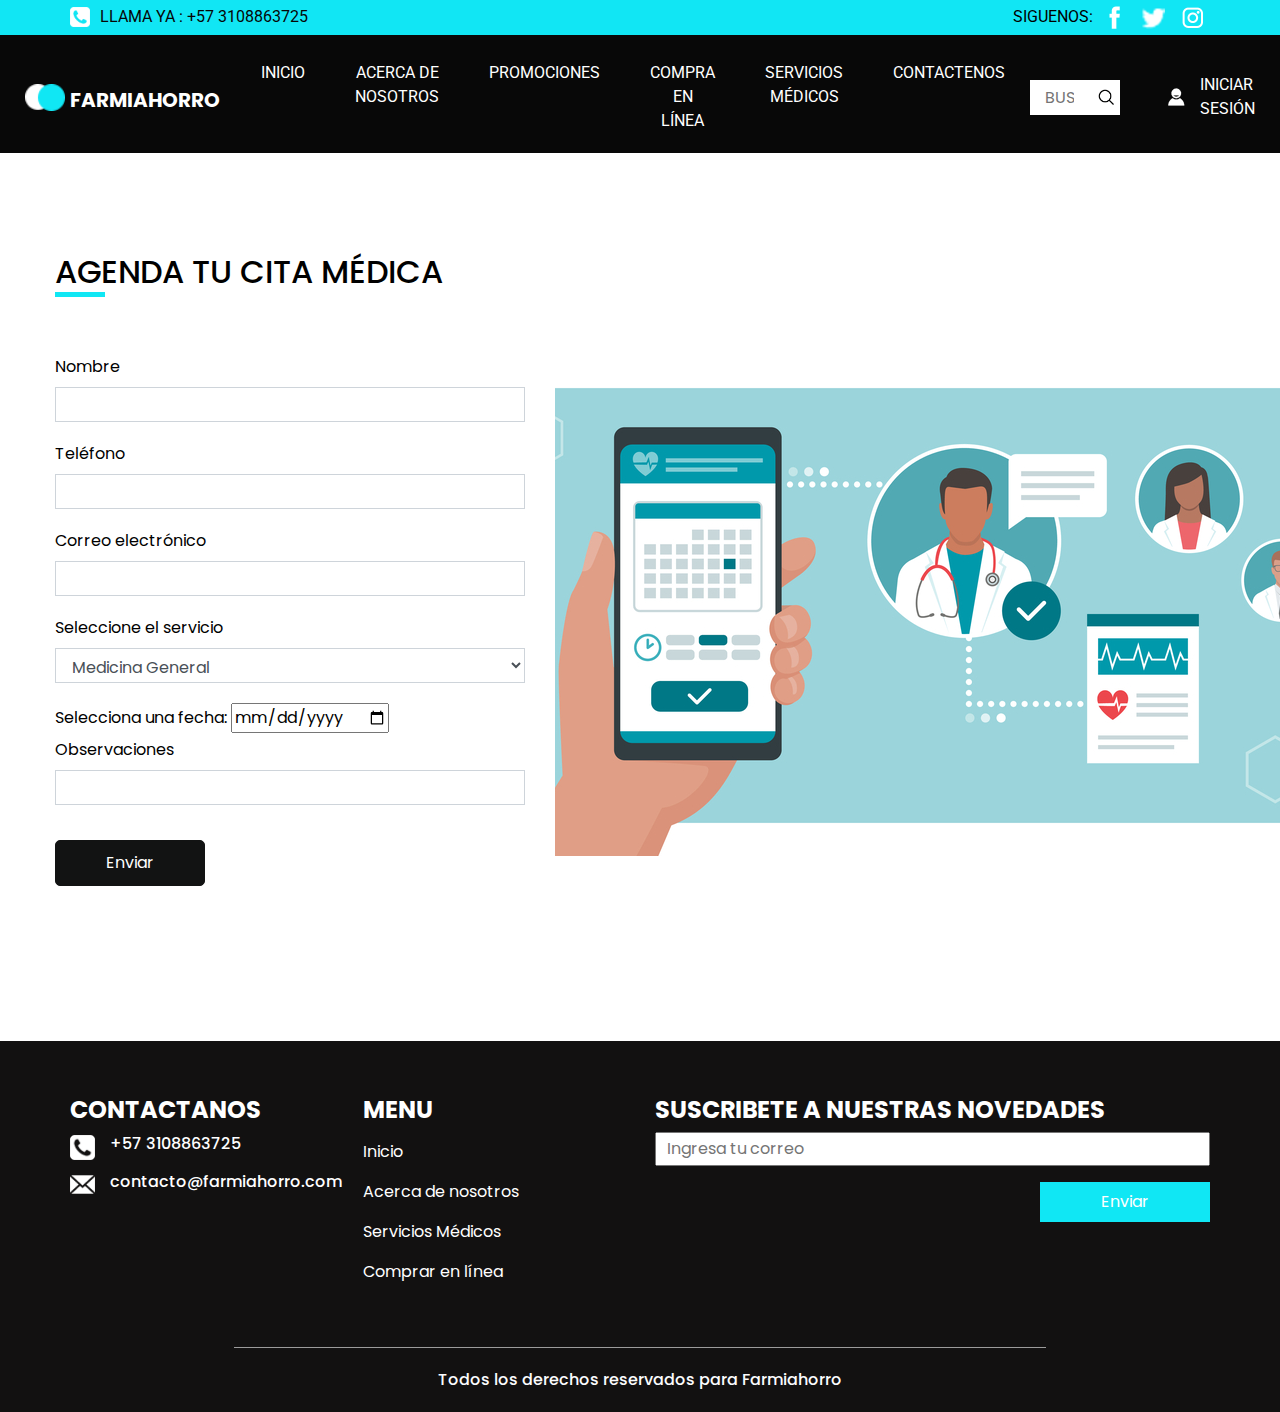
<file: contact.html>
<!DOCTYPE html>
<html>

<head>
  <!-- Basic -->
  <meta charset="utf-8" />
  <meta http-equiv="X-UA-Compatible" content="IE=edge" />
  <!-- Mobile Metas -->
  <meta name="viewport" content="width=device-width, initial-scale=1, shrink-to-fit=no" />
  <!-- Site Metas -->
  <meta name="keywords" content="" />
  <meta name="description" content="" />
  <meta name="author" content="" />

  <title>Farmacia 24 horas - Farmiahorro</title>
  <link rel="icon" href="images/logo.png" type="image/gif" />

  <!-- slider stylesheet -->
  <link rel="stylesheet" type="text/css"
    href="https://cdnjs.cloudflare.com/ajax/libs/OwlCarousel2/2.1.3/assets/owl.carousel.min.css" />

  <!-- font awesome style -->
  <link rel="stylesheet" href="https://cdnjs.cloudflare.com/ajax/libs/font-awesome/4.7.0/css/font-awesome.min.css">


  <!-- bootstrap core css -->
  <link rel="stylesheet" type="text/css" href="css/bootstrap.css" />

  <!-- fonts style -->
  <link href="https://fonts.googleapis.com/css?family=Poppins:400,600,700|Roboto:400,700&display=swap" rel="stylesheet">

  <!-- Custom styles for this template -->
  <link href="css/style.css" rel="stylesheet" />
  <!-- responsive style -->
  <link href="css/responsive.css" rel="stylesheet" />
</head>

<body class="sub_page">
  <div class="hero_area">
    <!-- header section strats -->
    <header class="header_section">
      <div class="container">
        <div class="top_contact-container">
          <div class="tel_container">
            <a href="">
              <img src="images/telephone-symbol-button.png" alt="">  Llama ya : +57 3108863725
            </a>
          </div>
          <div class="social-container">
            SIGUENOS:
            <a href="">
              <img src="images/fb.png" alt="" class="s-1">
            </a>
            <a href="">
              <img src="images/twitter.png" alt="" class="s-2">
            </a>
            <a href="">
              <img src="images/instagram.png" alt="" class="s-3">
            </a>
          </div>
        </div>
      </div>
      <div class="container-fluid">
        <nav class="navbar navbar-expand-lg custom_nav-container pt-3">
          <a class="navbar-brand" href="index.html">
            <img src="images/logo.png" alt="">
            <span>
              Farmiahorro
            </span>
          </a>
          <button class="navbar-toggler" type="button" data-toggle="collapse" data-target="#navbarSupportedContent"
            aria-controls="navbarSupportedContent" aria-expanded="false" aria-label="Toggle navigation">
            <span class="navbar-toggler-icon"></span>
          </button>

          <div class="collapse navbar-collapse" id="navbarSupportedContent">
            <div class="d-flex  flex-column flex-lg-row align-items-center w-100 justify-content-between">
              <ul class="navbar-nav  ">
                <li class="nav-item active">
                  <a class="nav-link" href="index.html">Inicio <span class="sr-only">(current)</span></a>
                </li>
                <li class="nav-item">
                  <a class="nav-link" href="about.html"> Acerca de nosotros </a>
                </li>
                <li class="nav-item">
                  <a class="nav-link" href="medicine.html">  Promociones</a>
                </li>
                <li class="nav-item">
                  <a class="nav-link" href="buy.html"> Compra en línea </a>
                </li>
                <li class="nav-item">
                  <a class="nav-link" href="news.html"> Servicios médicos </a>
                </li>
                <li class="nav-item">
                  <a class="nav-link" href="contact.html">Contactenos</a>
                </li>
              </ul>
              <form class="form-inline">
                <input type="search" placeholder="Buscar">
                <button class="btn  my-2 my-sm-0 nav_search-btn" type="submit"></button>
              </form>
              <div class="login_btn-contanier ml-0 ml-lg-5">
                <a href="">
                  <img src="images/user.png" alt="">
                  <span>
                    Iniciar Sesión
                  </span>
                </a>
              </div>
            </div>
          </div>

        </nav>
      </div>
    </header>
    <!-- end header section -->
  </div>

  <!-- about section -->
  <section class="contact_section layout_padding">
    <div class="container">
      <div class="row">
        <div class="custom_heading-container ">
          <h2>
            Agenda tu cita médica
          </h2>
        </div>
      </div>
    </div>  
    <div class="container layout_padding2">
      <div class="row">
        <div class="col-md-5">
          <div class="form_contaier">
            <form action="contact.php" method="post">
              <div class="form-group">
                <label for="exampleInputName1">Nombre</label>
                <input type="text" class="form-control" name="nombre" required>
              </div>
              <div class="form-group">
                <label for="exampleInputNumber1">Teléfono</label>
                <input type="text" class="form-control" name="telefono" required>
              </div>

              <div class="form-group">
                <label for="exampleInputEmail1">Correo electrónico   </label>
                <input type="email" class="form-control" name="correo" required>
              </div>
              <div class="form-group ">
                <label for="inputState">Seleccione el servicio</label>
                <select id="inputState" class="form-control" name="servicio" required>
                  <option value="Medicina" >Medicina General</option>
                  <option value="Enfermería" >Enfermería</option>
                </select>
              </div>
              <div class="Agenda">
                <label for="fecha">Selecciona una fecha:</label>
                <input type="date" id="fecha" name="fecha" required>
              </div>
              <div class="form-group">
                <label for="exampleInputMessage">Observaciones</label>
                <input type="text" class="form-control" name="observaciones" required>
              </div>  

              <button type="submit" class="">Enviar</button>
            </form>
          </div>
        </div>
        <div class="col-md-7">
            <img src="images/Agendamiento.png" alt="">
        </div>
      </div>
    </div>
  </section>


  <!-- info section -->
  <section class="info_section layout_padding2">
    <div class="container">
      <div class="row">
        <div class="col-md-3">
          <div class="info_contact">
            <h4>
              Contactanos
            </h4>
            <div class="box">
              <div class="img-box">
                <img src="images/telephone-symbol-button.png" alt="">
              </div>
              <div class="detail-box">
                <h6>
                  +57 3108863725
                </h6>
              </div>
            </div>
            <div class="box">
              <div class="img-box">
                <img src="images/email.png" alt="">
              </div>
              <div class="detail-box">
                <h6>
                  contacto@farmiahorro.com
                </h6>
              </div>
            </div>
          </div>
        </div>
        <div class="col-md-3">
          <div class="info_menu">
            <h4>
              Menu
            </h4>
            <ul class="navbar-nav  ">
              <li class="nav-item active">
                <a class="nav-link" href="index.html">Inicio <span class="sr-only">(current)</span></a>
              </li>
              <li class="nav-item">
                <a class="nav-link" href="about.html"> Acerca de nosotros </a>
              </li>
              <li class="nav-item">
                <a class="nav-link" href="medicine.html"> Servicios Médicos </a>
              </li>
              <li class="nav-item">
                <a class="nav-link" href="buy.html"> Comprar en línea </a>
              </li>
            </ul>
          </div>
        </div>
        <div class="col-md-6">
          <div class="info_news">
            <h4>
              Suscribete a nuestras novedades
            </h4>
            <form action="">
              <input type="text" placeholder="Ingresa tu correo">
              <div class="d-flex justify-content-center justify-content-md-end mt-3">
                <button>
                  Enviar
                </button>
              </div>
            </form>
          </div>
        </div>
      </div>
    </div>
  </section>


  <!-- end info section -->

  <!-- footer section -->
  <section class="container-fluid footer_section">
    <p>
      Todos los derechos reservados para Farmiahorro
    </p>
  </section>
  <!-- footer section -->

  <script type="text/javascript" src="js/jquery-3.4.1.min.js"></script>
  <script type="text/javascript" src="js/bootstrap.js"></script>
  <script type="text/javascript" src="https://cdnjs.cloudflare.com/ajax/libs/OwlCarousel2/2.2.1/owl.carousel.min.js">
  </script>
  <script type="text/javascript">
    $(".owl-carousel").owlCarousel({
      loop: true,
      margin: 10,
      nav: true,
      navText: [],
      autoplay: true,
      responsive: {
        0: {
          items: 1
        },
        600: {
          items: 2
        },
        1000: {
          items: 4
        }
      }
    });
  </script>
  <script type="text/javascript">
    $(".owl-2").owlCarousel({
      loop: true,
      margin: 10,
      nav: true,
      navText: [],
      autoplay: true,

      responsive: {
        0: {
          items: 1
        },
        600: {
          items: 2
        },
        1000: {
          items: 4
        }
      }
    });
  </script>
</body>

</html>
</file>
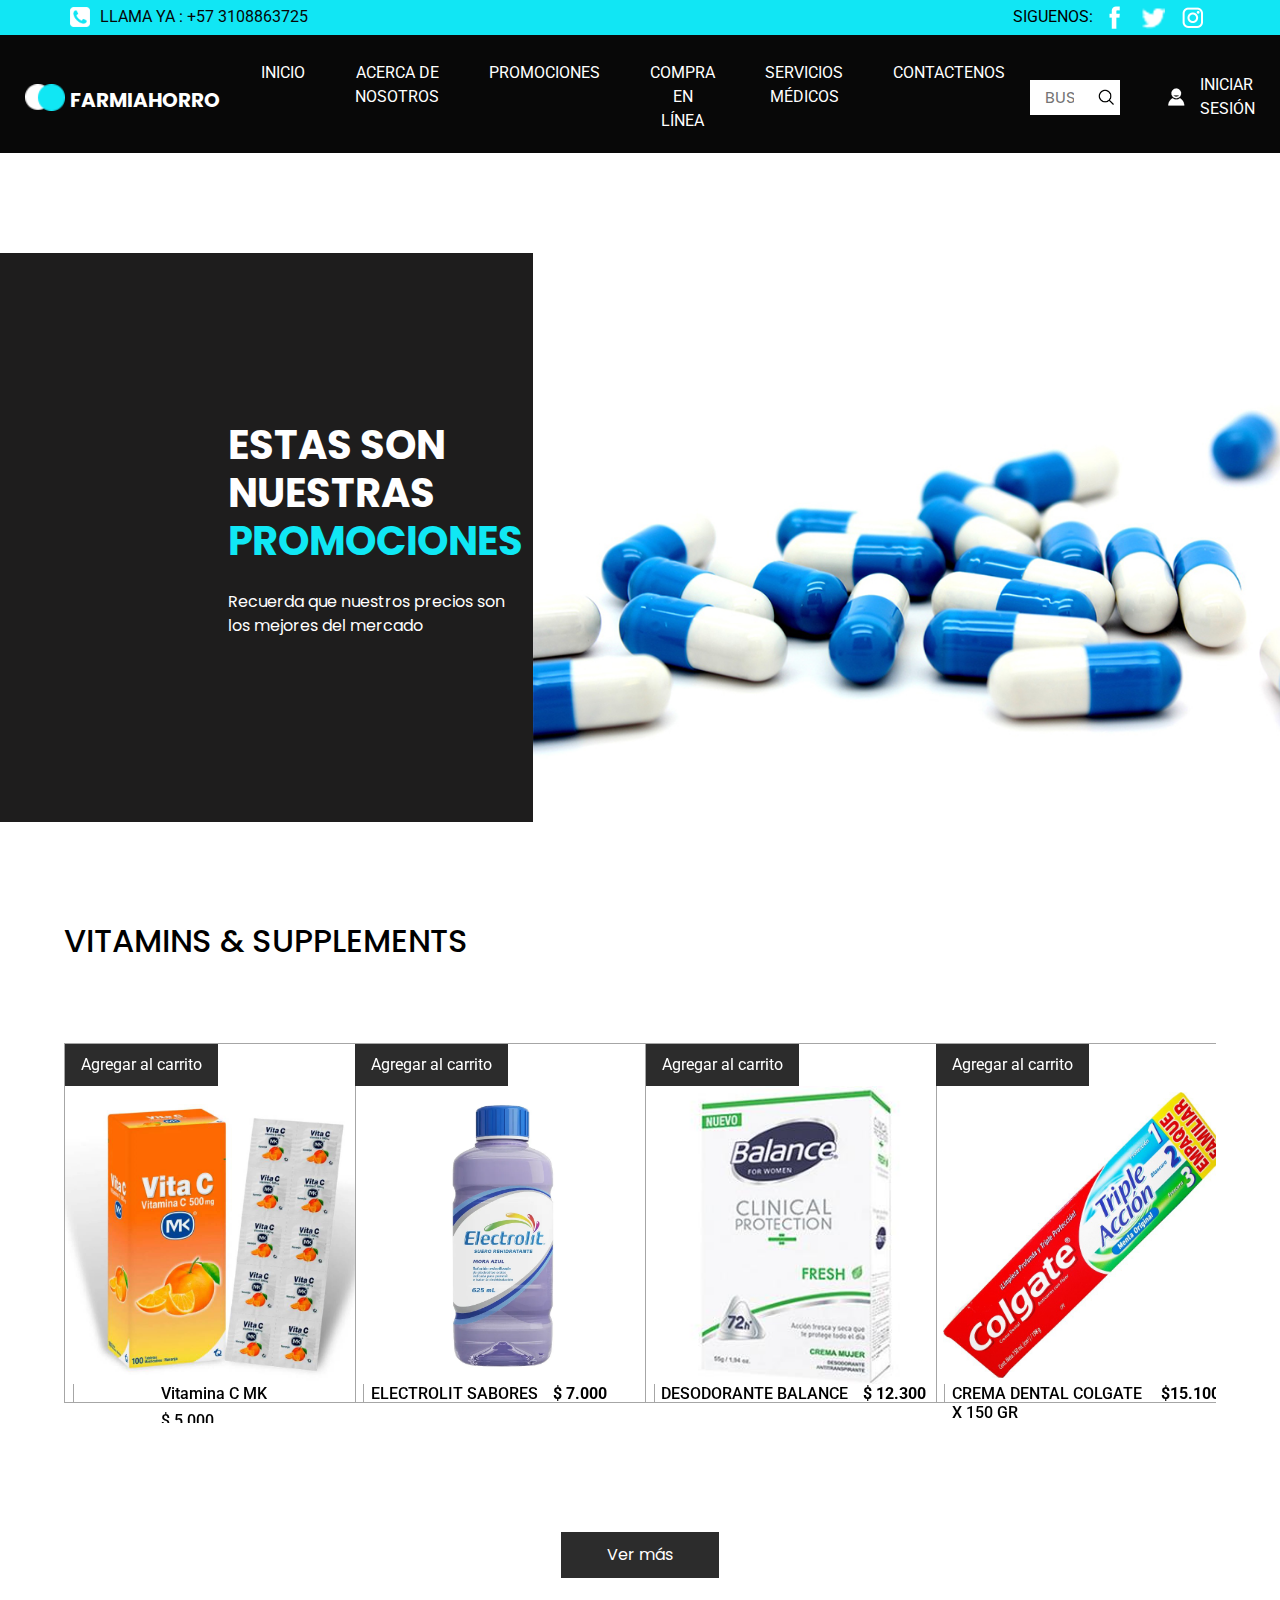
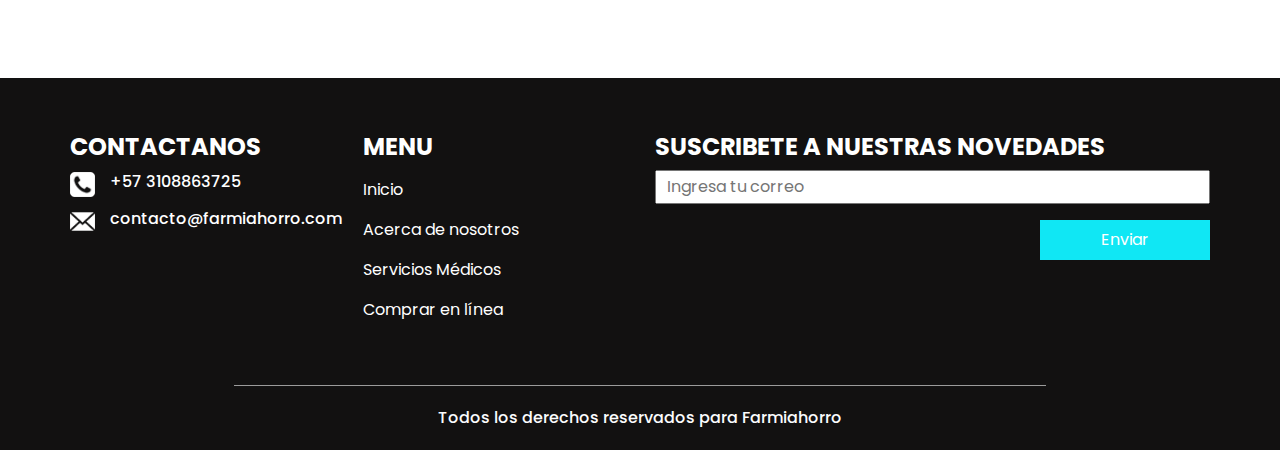
<file: medicine.html>
<!DOCTYPE html>
<html>

<head>
  <!-- Basic -->
  <meta charset="utf-8" />
  <meta http-equiv="X-UA-Compatible" content="IE=edge" />
  <!-- Mobile Metas -->
  <meta name="viewport" content="width=device-width, initial-scale=1, shrink-to-fit=no" />
  <!-- Site Metas -->
  <meta name="keywords" content="" />
  <meta name="description" content="" />
  <meta name="author" content="" />

  <title>Farmacia 24 horas - Farmiahorro</title>
  <link rel="icon" href="images/logo.png" type="image/gif" />
  <!-- slider stylesheet -->
  <link rel="stylesheet" type="text/css"
    href="https://cdnjs.cloudflare.com/ajax/libs/OwlCarousel2/2.1.3/assets/owl.carousel.min.css" />

  <!-- font awesome style -->
  <link rel="stylesheet" href="https://cdnjs.cloudflare.com/ajax/libs/font-awesome/4.7.0/css/font-awesome.min.css">


  <!-- bootstrap core css -->
  <link rel="stylesheet" type="text/css" href="css/bootstrap.css" />

  <!-- fonts style -->
  <link href="https://fonts.googleapis.com/css?family=Poppins:400,600,700|Roboto:400,700&display=swap" rel="stylesheet">

  <!-- Custom styles for this template -->
  <link href="css/style.css" rel="stylesheet" />
  <!-- responsive style -->
  <link href="css/responsive.css" rel="stylesheet" />
</head>

<body class="sub_page">
  <div class="hero_area">
    <!-- header section strats -->
    <header class="header_section">
      <div class="container">
        <div class="top_contact-container">
          <div class="tel_container">
            <a href="">
              <img src="images/telephone-symbol-button.png" alt="">  Llama ya : +57 3108863725
            </a>
          </div>
          <div class="social-container">
            SIGUENOS:
            <a href="">
              <img src="images/fb.png" alt="" class="s-1">
            </a>
            <a href="">
              <img src="images/twitter.png" alt="" class="s-2">
            </a>
            <a href="">
              <img src="images/instagram.png" alt="" class="s-3">
            </a>
          </div>
        </div>
      </div>
      <div class="container-fluid">
        <nav class="navbar navbar-expand-lg custom_nav-container pt-3">
          <a class="navbar-brand" href="index.html">
            <img src="images/logo.png" alt="">
            <span>
              Farmiahorro
            </span>
          </a>
          <button class="navbar-toggler" type="button" data-toggle="collapse" data-target="#navbarSupportedContent"
            aria-controls="navbarSupportedContent" aria-expanded="false" aria-label="Toggle navigation">
            <span class="navbar-toggler-icon"></span>
          </button>

          <div class="collapse navbar-collapse" id="navbarSupportedContent">
            <div class="d-flex  flex-column flex-lg-row align-items-center w-100 justify-content-between">
              <ul class="navbar-nav  ">
                <li class="nav-item active">
                  <a class="nav-link" href="index.html">Inicio <span class="sr-only">(current)</span></a>
                </li>
                <li class="nav-item">
                  <a class="nav-link" href="about.html"> Acerca de nosotros </a>
                </li>
                <li class="nav-item">
                  <a class="nav-link" href="medicine.html">  Promociones</a>
                </li>
                <li class="nav-item">
                  <a class="nav-link" href="buy.html"> Compra en línea </a>
                </li>
                <li class="nav-item">
                  <a class="nav-link" href="news.html"> Servicios médicos </a>
                </li>
                <li class="nav-item">
                  <a class="nav-link" href="contact.html">Contactenos</a>
                </li>
              </ul>
              <form class="form-inline ">
                <input type="search" placeholder="Buscar">
                <button class="btn  my-2 my-sm-0 nav_search-btn" type="submit"></button>
              </form>
              <div class="login_btn-contanier ml-0 ml-lg-5">
                <a href="">
                  <img src="images/user.png" alt="">
                  <span>
                    Iniciar Sesión
                  </span>
                </a>
              </div>
            </div>
          </div>

        </nav>
      </div>
    </header>
    <!-- end header section -->

  </div>



  <!-- discount section -->
  <div class="layout_padding-top">
    <section class="discount_section ">
      <div class="container-fluid ">
        <div class="row ">
          <div class="col-lg-3 col-md-5 offset-md-2">
            <div class="detail-box">
              <h2>
                Estas son  <br>
                nuestras <br>
                <span>
                  Promociones
                </span>

              </h2>
              <p>
                Recuerda que nuestros precios son los mejores del mercado 
              </p>
              
            </div>
          </div>
          <div class="col-lg-7 col-md-5">
            <div class="img-box">
              <img src="images/medicines.jpg" alt="">
            </div>
          </div>
        </div>
      </div>
    </section>

  </div>


  <!-- end discount section -->

  <!-- health section -->

  <section class="health_section layout_padding">
    <div class="health_carousel-container">
      <h2 class="text-uppercase">
        Vitamins & Supplements


      </h2>
      <div class="carousel-wrap layout_padding2">
        <div class="owl-carousel owl-2">
          <div class="item">
            <div class="box">
              <div class="btn_container">
                <a href="">
                  Agregar al carrito
                </a>
              </div>
              <div class="img-box">
                <img src="images/VitaminaC.jpg" alt="">
              </div>
              
                <div class="text">
                  <h6>
                    Vitamina C MK
                  </h6>
                  <h6 class="price">
                    $ 5.000
                  </h6>
                </div>
              </div>
          </div>
          <div class="item">
            <div class="box">
              <div class="btn_container">
                <a href="">
                  Agregar al carrito
                </a>
              </div>
              <div class="img-box">
                <img src="images/Electrolit.jpg" alt="">
              </div>
              <div class="detail-box">
                <div class="text">
                  <h6>
                    Electrolit Sabores 
                  </h6>
                  <h6 class="price">
                    $ 7.000
                  </h6>
                </div>
              </div>
            </div>
          </div>
          <div class="item">
            <div class="box">
              <div class="btn_container">
                <a href="">
                  Agregar al carrito
                </a>
              </div>
              <div class="img-box">
                <img src="images/Balance.jpg" alt="">
              </div>
              <div class="detail-box">
                <div class="text">
                  <h6>
                    Desodorante Balance
                  </h6>
                  <h6 class="price">
                    $ 12.300
                  </h6>
                </div>
              </div>
            </div>
          </div>
          <div class="item">
            <div class="box">
              <div class="btn_container">
                <a href="">
                  Agregar al carrito
                </a>
              </div>
              <div class="img-box">
                <img src="images/Colgate.jpg" alt="">
              </div>
              <div class="detail-box">
              <div class="text">
                  <h6>
                    Crema dental Colgate X 150 gr
                  </h6>
                  <h6 class="price">
                    $15.100
                  </h6>
                </div>
              </div>
            </div>
          </div>
        </div>
      </div>
    </div>
    <div class="d-flex justify-content-center">
      <a href="">
        Ver más
      </a>
    </div>
  </section>

  <!-- end health section -->



  <!-- info section -->
  <section class="info_section layout_padding2">
    <div class="container">
      <div class="row">
        <div class="col-md-3">
          <div class="info_contact">
            <h4>
              Contactanos
            </h4>
            <div class="box">
              <div class="img-box">
                <img src="images/telephone-symbol-button.png" alt="">
              </div>
              <div class="detail-box">
                <h6>
                  +57 3108863725
                </h6>
              </div>
            </div>
            <div class="box">
              <div class="img-box">
                <img src="images/email.png" alt="">
              </div>
              <div class="detail-box">
                <h6>
                  contacto@farmiahorro.com
                </h6>
              </div>
            </div>
          </div>
        </div>
        <div class="col-md-3">
          <div class="info_menu">
            <h4>
              Menu
            </h4>
            <ul class="navbar-nav  ">
              <li class="nav-item active">
                <a class="nav-link" href="index.html">Inicio <span class="sr-only">(current)</span></a>
              </li>
              <li class="nav-item">
                <a class="nav-link" href="about.html"> Acerca de nosotros </a>
              </li>
              <li class="nav-item">
                <a class="nav-link" href="medicine.html"> Servicios Médicos </a>
              </li>
              <li class="nav-item">
                <a class="nav-link" href="buy.html"> Comprar en línea </a>
              </li>
            </ul>
          </div>
        </div>
        <div class="col-md-6">
          <div class="info_news">
            <h4>
              Suscribete a nuestras novedades
            </h4>
            <form action="">
              <input type="text" placeholder="Ingresa tu correo">
              <div class="d-flex justify-content-center justify-content-md-end mt-3">
                <button>
                  Enviar
                </button>
              </div>
            </form>
          </div>
        </div>
      </div>
    </div>
  </section>


  <!-- end info section -->

  <!-- footer section -->
  <section class="container-fluid footer_section">
    <p>
      Todos los derechos reservados para Farmiahorro
    </p>
  </section>
  <!-- footer section -->

  <script type="text/javascript" src="js/jquery-3.4.1.min.js"></script>
  <script type="text/javascript" src="js/bootstrap.js"></script>
  <script type="text/javascript" src="https://cdnjs.cloudflare.com/ajax/libs/OwlCarousel2/2.2.1/owl.carousel.min.js">
  </script>
  <script type="text/javascript">
    $(".owl-carousel").owlCarousel({
      loop: true,
      margin: 10,
      nav: true,
      navText: [],
      autoplay: true,
      responsive: {
        0: {
          items: 1
        },
        600: {
          items: 2
        },
        1000: {
          items: 4
        }
      }
    });
  </script>
  <script type="text/javascript">
    $(".owl-2").owlCarousel({
      loop: true,
      margin: 10,
      nav: true,
      navText: [],
      autoplay: true,

      responsive: {
        0: {
          items: 1
        },
        600: {
          items: 2
        },
        1000: {
          items: 4
        }
      }
    });
  </script>
</body>

</html>
</file>
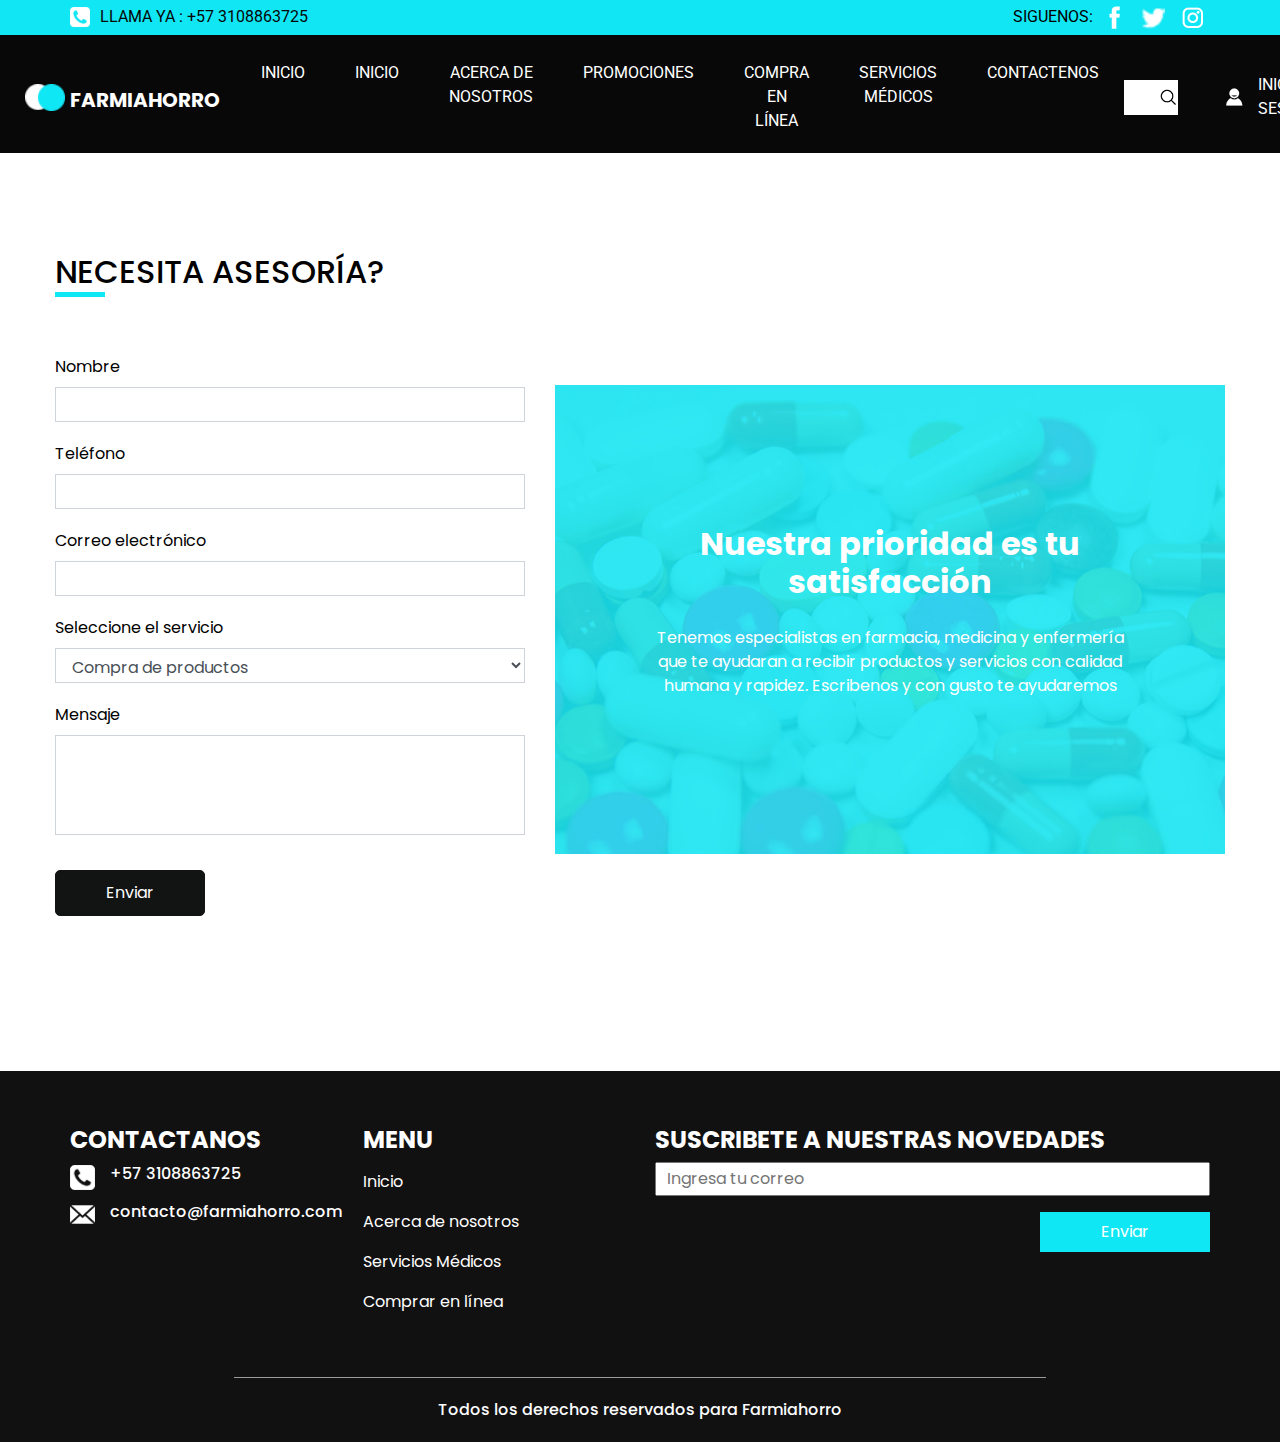
<file: news.html>
<!DOCTYPE html>
<html>

<head>
  <!-- Basic -->
  <meta charset="utf-8" />
  <meta http-equiv="X-UA-Compatible" content="IE=edge" />
  <!-- Mobile Metas -->
  <meta name="viewport" content="width=device-width, initial-scale=1, shrink-to-fit=no" />
  <!-- Site Metas -->
  <meta name="keywords" content="" />
  <meta name="description" content="" />
  <meta name="author" content="" />

  <title>Farmacia 24 horas - Farmiahorro</title>
  <link rel="icon" href="images/logo.png" type="image/gif" />
  <!-- slider stylesheet -->
  <link rel="stylesheet" type="text/css"
    href="https://cdnjs.cloudflare.com/ajax/libs/OwlCarousel2/2.1.3/assets/owl.carousel.min.css" />

  <!-- font awesome style -->
  <link rel="stylesheet" href="https://cdnjs.cloudflare.com/ajax/libs/font-awesome/4.7.0/css/font-awesome.min.css">


  <!-- bootstrap core css -->
  <link rel="stylesheet" type="text/css" href="css/bootstrap.css" />

  <!-- fonts style -->
  <link href="https://fonts.googleapis.com/css?family=Poppins:400,600,700|Roboto:400,700&display=swap" rel="stylesheet">

  <!-- Custom styles for this template -->
  <link href="css/style.css" rel="stylesheet" />
  <!-- responsive style -->
  <link href="css/responsive.css" rel="stylesheet" />
</head>

<body class="sub_page">
  <div class="hero_area">
    <!-- header section strats -->
    <header class="header_section">
      <div class="container">
        <div class="top_contact-container">
          <div class="tel_container">
            <a href="">
              <img src="images/telephone-symbol-button.png" alt="">  Llama ya : +57 3108863725
            </a>
          </div>
          <div class="social-container">
            SIGUENOS:
            <a href="">
              <img src="images/fb.png" alt="" class="s-1">
            </a>
            <a href="">
              <img src="images/twitter.png" alt="" class="s-2">
            </a>
            <a href="">
              <img src="images/instagram.png" alt="" class="s-3">
            </a>
          </div>
        </div>
      </div>
      <div class="container-fluid">
        <nav class="navbar navbar-expand-lg custom_nav-container pt-3">
          <a class="navbar-brand" href="index.html">
            <img src="images/logo.png" alt="">
            <span>
              Farmiahorro
            </span>
          </a>
          <button class="navbar-toggler" type="button" data-toggle="collapse" data-target="#navbarSupportedContent"
            aria-controls="navbarSupportedContent" aria-expanded="false" aria-label="Toggle navigation">
            <span class="navbar-toggler-icon"></span>
          </button>

          <div class="collapse navbar-collapse" id="navbarSupportedContent">
            <div class="d-flex  flex-column flex-lg-row align-items-center w-100 justify-content-between">
              <ul class="navbar-nav  ">
                <li class="nav-item active">
                  <a class="nav-link" href="index.html">Inicio <span class="sr-only">(current)</span></a>
                  <li class="nav-item active">
                    <a class="nav-link" href="index.html">Inicio <span class="sr-only">(current)</span></a>
                  </li>
                  <li class="nav-item">
                    <a class="nav-link" href="about.html"> Acerca de nosotros </a>
                  </li>
                  <li class="nav-item">
                    <a class="nav-link" href="medicine.html">  Promociones</a>
                  </li>
                  <li class="nav-item">
                    <a class="nav-link" href="buy.html"> Compra en línea </a>
                  </li>
                  <li class="nav-item">
                    <a class="nav-link" href="news.html"> Servicios médicos </a>
                  </li>
                  <li class="nav-item">
                    <a class="nav-link" href="contact.html">Contactenos</a>
                  </li>
              </ul>
              <form class="form-inline ">
                <input type="search" placeholder="Buscar">
                <button class="btn  my-2 my-sm-0 nav_search-btn" type="submit"></button>
              </form>
              <div class="login_btn-contanier ml-0 ml-lg-5">
                <a href="">
                  <img src="images/user.png" alt="">
                  <span>
                    Iniciar Sesión
                  </span>
                </a>
              </div>
            </div>
          </div>

        </nav>
      </div>
    </header>
    <!-- end header section -->
  </div>



  <!-- contact section -->
  <section class="contact_section layout_padding">
    <div class="container">
      <div class="row">
        <div class="custom_heading-container ">
          <h2>
            Necesita Asesoría?
          </h2>
        </div>
      </div>
    </div>  
    <div class="container layout_padding2">
      <div class="row">
        <div class="col-md-5">
          <div class="form_contaier">
            <form action="https://formsubmit.co/miguel8547@gmail.com" method="POST">
              <div class="form-group">
                <label form="exampleInputName1">Nombre</label>
                <input type="text" class="form-control" id="exampleInputName1" name="nombre">
              </div>
              <div class="form-group">
                <label form="exampleInputNumber1">Teléfono</label>
                <input type="text" class="form-control" id="exampleInputNumber1" name="telefono">
              </div>
              <div class="form-group">
                <label form="exampleInputEmail1">Correo electrónico</label>
                <input type="email" class="form-control" id="exampleInputEmail1" name="email">
              </div>
              <div class="form-group">
                <label form="inputState">Seleccione el servicio</label>
                <select id="inputState" class="form-control" name="servicio">
                  <option selected>Compra de productos</option>
                  <option>Medicina General</option>
                  <option>Enfermería</option>
                </select>
              </div>
              <div class="form-group">
                <label form="exampleInputMessage">Mensaje</label>
                <input type="text" class="form-control" id="exampleInputMessage" name="mensaje">
              </div>
              <button type="submit" class="">Enviar</button>
              <input type="hidden" name="_next" value="http://127.0.0.1:5500/FarmiAhorro/contact.html">
              <input type="hidden" name="_captcha" value="false">
             
            </form>
          </div>
        </div>
        <div class="col-md-7">
          <div class="detail-box">
            <h3>
              Nuestra prioridad es tu satisfacción
            </h3>
            <p>
              Tenemos especialistas en farmacia, medicina y enfermería que te ayudaran a recibir productos y servicios con calidad humana
              y rapidez. Escribenos y con gusto te ayudaremos
            </p>
          </div>
        </div>
      </div>
    </div>
  </section>

 

  <!-- end contact section -->

  <!-- info section -->
  <section class="info_section layout_padding2">
    <div class="container">
      <div class="row">
        <div class="col-md-3">
          <div class="info_contact">
            <h4>
              Contactanos
            </h4>
            <div class="box">
              <div class="img-box">
                <img src="images/telephone-symbol-button.png" alt="">
              </div>
              <div class="detail-box">
                <h6>
                  +57 3108863725
                </h6>
              </div>
            </div>
            <div class="box">
              <div class="img-box">
                <img src="images/email.png" alt="">
              </div>
              <div class="detail-box">
                <h6>
                  contacto@farmiahorro.com
                </h6>
              </div>
            </div>
          </div>
        </div>
        <div class="col-md-3">
          <div class="info_menu">
            <h4>
              Menu
            </h4>
            <ul class="navbar-nav  ">
              <li class="nav-item active">
                <a class="nav-link" href="index.html">Inicio <span class="sr-only">(current)</span></a>
              </li>
              <li class="nav-item">
                <a class="nav-link" href="about.html"> Acerca de nosotros </a>
              </li>
              <li class="nav-item">
                <a class="nav-link" href="medicine.html"> Servicios Médicos </a>
              </li>
              <li class="nav-item">
                <a class="nav-link" href="buy.html"> Comprar en línea </a>
              </li>
            </ul>
          </div>
        </div>
        <div class="col-md-6">
          <div class="info_news">
            <h4>
              Suscribete a nuestras novedades
            </h4>
            <form action="">
              <input type="text" placeholder="Ingresa tu correo">
              <div class="d-flex justify-content-center justify-content-md-end mt-3">
                <button>
                  Enviar
                </button>
              </div>
            </form>
          </div>
        </div>
      </div>
    </div>
  </section>


  <!-- end info section -->

  <!-- footer section -->
  <section class="container-fluid footer_section">
    <p>
      Todos los derechos reservados para Farmiahorro
    </p>
  </section>
  <!-- footer section -->

  <script type="text/javascript" src="js/jquery-3.4.1.min.js"></script>
  <script type="text/javascript" src="js/bootstrap.js"></script>
  <script type="text/javascript" src="https://cdnjs.cloudflare.com/ajax/libs/OwlCarousel2/2.2.1/owl.carousel.min.js">
  </script>
  <script type="text/javascript">
    $(".owl-carousel").owlCarousel({
      loop: true,
      margin: 10,
      nav: true,
      navText: [],
      autoplay: true,
      responsive: {
        0: {
          items: 1
        },
        600: {
          items: 2
        },
        1000: {
          items: 4
        }
      }
    });
  </script>
  <script type="text/javascript">
    $(".owl-2").owlCarousel({
      loop: true,
      margin: 10,
      nav: true,
      navText: [],
      autoplay: true,

      responsive: {
        0: {
          items: 1
        },
        600: {
          items: 2
        },
        1000: {
          items: 4
        }
      }
    });
  </script>
</body>

</html>
</file>
<file: css/style.css>
body {
  font-family: "Poppins", sans-serif;
  color: #000000;
  background-color: #ffffff;
}

.layout_padding {
  padding: 100px 0;
}

.layout_padding2 {
  padding: 55px 0;
}

.layout_padding2-top {
  padding-top: 55px;
}

.layout_padding2-bottom {
  padding-bottom: 55px;
}

.layout_padding-top {
  padding-top: 100px;
}

.layout_padding-bottom {
  padding-bottom: 100px;
}

.custom_heading-container {
  display: -webkit-box;
  display: -ms-flexbox;
  display: flex;
  -webkit-box-pack: center;
      -ms-flex-pack: center;
          justify-content: center;
}

.custom_heading-container h2 {
  text-transform: uppercase;
  position: relative;
}

.custom_heading-container h2::after {
  content: "";
  position: absolute;
  bottom: -5px;
  left: 50%;
  -webkit-transform: translateX(-50%);
          transform: translateX(-50%);
  width: 50px;
  height: 5px;
  background-color: #10e7f4;
}

/*header section*/
.hero_area {
  height: 100vh;
  background-image: url(../images/hero-bg.jpg);
}

.sub_page .hero_area {
  height: auto;
}

.hero_area.sub_pages {
  height: auto;
}

.header_section .top_contact-container {
  display: -webkit-box;
  display: -ms-flexbox;
  display: flex;
  -webkit-box-pack: justify;
      -ms-flex-pack: justify;
          justify-content: space-between;
  padding: 5px 0;
  font-family: 'Roboto', sans-serif;
}

.header_section .top_contact-container .tel_container a {
  color: #060606;
  text-transform: uppercase;
  display: -webkit-box;
  display: -ms-flexbox;
  display: flex;
  -webkit-box-align: center;
      -ms-flex-align: center;
          align-items: center;
}

.header_section .top_contact-container .tel_container a img {
  width: 20px;
  margin-right: 10px;
}

.header_section .top_contact-container .social-container img {
  margin: 0 5px;
}

.header_section .top_contact-container .social-container img.s-1 {
  width: 25px;
}

.header_section .top_contact-container .social-container img.s-2 {
  width: 25px;
}

.header_section .top_contact-container .social-container img.s-3 {
  width: 25px;
}

.header_section .container-fluid {
  background-color: #080808;
}

.header_section .container-fluid {
  padding-right: 25px;
  padding-left: 25px;
}

.header_section .nav_container {
  margin: 0 auto;
}

.custom_nav-container.navbar-expand-lg .navbar-nav .nav-link {
  padding: 10px 25px;
  color: #ffffff;
  text-align: center;
  text-transform: uppercase;
  font-family: 'Roboto', sans-serif;
}

a,
a:hover,
a:focus {
  text-decoration: none;
}

a:hover,
a:focus {
  color: initial;
}

.btn,
.btn:focus {
  outline: none !important;
  -webkit-box-shadow: none;
          box-shadow: none;
}

.navbar-brand,
.navbar-brand:hover {
  text-transform: uppercase;
  font-weight: bold;
  font-size: 24px;
  color: #fafcfd;
}

.custom_nav-container .nav_search-btn {
  background-image: url(../images/search-icon.png);
  background-size: 18px;
  background-repeat: no-repeat;
  background-position: center;
  width: 35px;
  height: 35px;
  padding: 0;
  border: none;
  border-radius: 0;
}

.login_btn-contanier a {
  text-transform: uppercase;
  color: #ffffff;
  display: -webkit-box;
  display: -ms-flexbox;
  display: flex;
  -webkit-box-align: center;
      -ms-flex-align: center;
          align-items: center;
  font-family: 'Roboto', sans-serif;
}

.login_btn-contanier a img {
  margin-right: 15px;
}

.navbar-brand {
  display: -webkit-box;
  display: -ms-flexbox;
  display: flex;
  -webkit-box-align: center;
      -ms-flex-align: center;
          align-items: center;
}

.navbar-brand img {
  width: 40px;
  margin-right: 5px;
}

.navbar-brand span {
  font-size: 20px;
  font-weight: 700;
  color: #ffffff;
  margin-top: 5px;
}

.custom_nav-container {
  z-index: 99999;
  padding: 10px 0;
}

.custom_nav-container .form-inline {
  -webkit-box-flex: 1;
      -ms-flex-positive: 1;
          flex-grow: 1;
  -ms-flex-wrap: nowrap;
      flex-wrap: nowrap;
}

.custom_nav-container .form-inline input {
  width: 84%;
  border: none;
  outline: none;
  padding: 4px;
  padding-left: 15px;
  text-transform: uppercase;
  height: 35px;
  background-color: #ffffff;
}

.custom_nav-container .form-inline button {
  background-color: #ffffff;
}

.custom_nav-container .navbar-toggler {
  outline: none;
}

.custom_nav-container .navbar-toggler .navbar-toggler-icon {
  background-image: url(../images/menu.png);
  background-size: 42px;
}

/*end header section*/
/* slider section */
.slider_section {
  height: 100%;
  display: -webkit-box;
  display: -ms-flexbox;
  display: flex;
  -webkit-box-align: center;
      -ms-flex-align: center;
          align-items: center;
  padding-bottom: 75px;
}

.slider_section .img-box img {
  width: 100%;
}

.slider_section .detail-box h1 {
  color: #2c2c2c;
}

.slider_section .detail-box h1 span {
  font-size: 4rem;
  color: #ffffff;
  font-weight: bold;
}

.slider_section .detail-box p {
  color: #ffffff;
}

.slider_section .detail-box a {
  display: inline-block;
  padding: 10px 45px;
  background-color: #2c2c2c;
  border: 1px solid #2c2c2c;
  color: #ffffff;
  margin-top: 35px;
  margin-bottom: 45px;
}

.slider_section .detail-box a:hover {
  background-color: transparent;
  color: #2c2c2c;
}

.slider_section #carouselExampleIndicators {
  width: 100%;
}

.slider_section .carousel-control-prev,
.slider_section .carousel-control-next {
  position: absolute;
  left: 2.5%;
  width: 45px;
  height: 45px;
  border: none;
  border-radius: 100%;
  opacity: 1;
  background-repeat: no-repeat;
  background-size: 12px;
  background-position: center;
  background-color: #2c2c2c;
  -webkit-transform: translateY(-50%) translatex(0);
          transform: translateY(-50%) translatex(0);
}

.slider_section .carousel-control-prev:hover,
.slider_section .carousel-control-next:hover {
  background-color: #ffffff;
  width: 55px;
  height: 55px;
  -webkit-transform: translateY(-50%) translatex(-5px);
          transform: translateY(-50%) translatex(-5px);
}

.slider_section .carousel-control-prev {
  top: 47%;
  background-image: url(../images/left-arrow.png);
}

.slider_section .carousel-control-prev:hover {
  background-image: url(../images/left-arrow-blue.png);
}

.slider_section .carousel-control-next {
  top: 62%;
  background-image: url(../images/right-arrow.png);
}

.slider_section .carousel-control-next:hover {
  background-image: url(../images/right-arrow-blue.png);
}

.slider_section .carousel-indicators {
  bottom: -75px;
}

.slider_section .carousel-indicators li {
  margin: 0;
  height: 1px;
  opacity: 1;
  width: 40px;
}

.slider_section .carousel-indicators li.active {
  height: 5px;
  margin-top: -2px;
  width: 45px;
}

.feature_section .feature_container {
  display: -webkit-box;
  display: -ms-flexbox;
  display: flex;
  -ms-flex-wrap: wrap;
      flex-wrap: wrap;
  -webkit-box-pack: justify;
      -ms-flex-pack: justify;
          justify-content: space-between;
  text-align: center;
}

.feature_section .feature_container .box {
  display: -webkit-box;
  display: -ms-flexbox;
  display: flex;
  width: 350px;
  min-width: 350px;
  -webkit-box-orient: vertical;
  -webkit-box-direction: normal;
      -ms-flex-direction: column;
          flex-direction: column;
  -webkit-box-align: center;
      -ms-flex-align: center;
          align-items: center;
  margin: 30px auto;
}

.feature_section .feature_container .box .img-box {
  border: 1px solid #000000;
  width: 85px;
  padding: 15px;
  border-radius: 3px;
}

.feature_section .feature_container .box .img-box svg {
  width: 100%;
  height: auto;
}

.feature_section .feature_container .box .detail-box {
  margin-top: 15px;
}

.feature_section .feature_container .box .detail-box h5 {
  text-transform: uppercase;
  font-weight: bold;
}

.feature_section .feature_container .box:hover .img-box {
  border: 1px solid #10e7f4;
}

.feature_section .feature_container .box:hover .img-box svg {
  fill: #10e7f4;
}

.discount_section {
  background-color: #1e1d1d;
  color: #ffffff;
}

.discount_section .row {
  -webkit-box-align: center;
      -ms-flex-align: center;
          align-items: center;
}

.discount_section .row .col-lg-7 {
  padding: 0;
}

.discount_section .detail-box {
  padding: 45px 0;
}

.discount_section .detail-box h2 {
  text-transform: uppercase;
  font-size: 2.5rem;
  font-weight: bold;
}

.discount_section .detail-box h2 span {
  color: #10e7f4;
}

.discount_section .detail-box p {
  margin-top: 25px;
}

.discount_section .detail-box a {
  display: inline-block;
  padding: 10px 45px;
  background-color: #10e7f4;
  border: 1px solid #10e7f4;
  color: #ffffff;
  margin-top: 35px;
}

.discount_section .detail-box a:hover {
  background-color: transparent;
  color: #10e7f4;
}

.discount_section .img-box img {
  width: 100%;
}

.health_section .health_carousel-container {
  width: 90%;
  margin: 0 auto;
}

.health_section a {
  display: inline-block;
  padding: 10px 45px;
  background-color: #2c2c2c;
  border: 1px solid #2c2c2c;
  color: #ffffff;
  margin-top: 30px;
}

.health_section a:hover {
  background-color: transparent;
  color: #2c2c2c;
}

.health_section .box {
  display: -webkit-box;
  display: -ms-flexbox;
  display: flex;
  -webkit-box-orient: vertical;
  -webkit-box-direction: normal;
      -ms-flex-direction: column;
          flex-direction: column;
  -webkit-box-align: center;
      -ms-flex-align: center;
          align-items: center;
  width: 300px;
  height: 360px;
  -webkit-box-pack: justify;
      -ms-flex-pack: justify;
          justify-content: space-between;
  border: 1px solid #a6a6a6;
  margin: 20px 0;
  font-family: 'Roboto', sans-serif;
}

.health_section .box .img-box img {
  width: 100%;
}

.health_section .box .btn_container {
  width: 100%;
}

.health_section .box .btn_container a {
  display: inline-block;
  padding: 8px 15px;
  background-color: #2c2c2c;
  border: 1px solid #2c2c2c;
  color: #ffffff;
  margin: -0.5px 0 0 -0.5px;
}

.health_section .box .btn_container a:hover {
  background-color: transparent;
  color: #2c2c2c;
}

.health_section .box .btn_container a:hover {
  background-color: #10e7f4;
  color: #ffffff;
  border-color: transparent;
}

.health_section .box .detail-box {
  width: 100%;
  display: -webkit-box;
  display: -ms-flexbox;
  display: flex;
  -webkit-box-pack: justify;
      -ms-flex-pack: justify;
          justify-content: space-between;
  padding: 0 15px;
}

.health_section .box .detail-box .star_container {
  color: #f5c608;
}

.health_section .box .detail-box .text {
  display: -webkit-box;
  display: -ms-flexbox;
  display: flex;
}

.health_section .box .detail-box .text h6 {
  text-transform: uppercase;
}

.health_section .box .detail-box .text h6.price {
  font-weight: bold;
  margin-left: 15px;
}

.health_section .box .detail-box .text h6.price span {
  color: #10e7f4;
}

.health_section .owl-carousel .owl-nav.disabled {
  display: block;
}

.health_section .owl-carousel .owl-nav.disabled > div {
  position: absolute;
  top: -65px;
  background-color: #2c2c2c;
  width: 50px;
  height: 50px;
  background-size: 10px;
  background-position: center;
  background-repeat: no-repeat;
}

.health_section .owl-carousel .owl-nav.disabled > div:hover {
  background-color: #10e7f4;
}

.health_section .owl-carousel .owl-nav.disabled .owl-prev {
  background-image: url(../images/prev.png);
  right: 95px;
}

.health_section .owl-carousel .owl-nav.disabled .owl-next {
  background-image: url(../images/next.png);
  right: 35px;
}

.about_section {
  background-color: #f9f9f9;
  text-align: center;
}

.about_section .container {
  display: -webkit-box;
  display: -ms-flexbox;
  display: flex;
  -webkit-box-orient: vertical;
  -webkit-box-direction: normal;
      -ms-flex-direction: column;
          flex-direction: column;
  -webkit-box-align: center;
      -ms-flex-align: center;
          align-items: center;
}

.about_section .container .img-box {
  margin: 45px 0;
  margin-left: 40px;
}

.about_section .container .img-box img {
  width: 100%;
}

.about_section .container .detail-box a {
  display: inline-block;
  padding: 10px 45px;
  background-color: #2c2c2c;
  border: 1px solid #2c2c2c;
  color: #ffffff;
  margin-top: 35px;
}

.about_section .container .detail-box a:hover {
  background-color: transparent;
  color: #2c2c2c;
}

.client_section .client_container {
  width: 550px;
  margin: 0 auto;
  text-align: center;
}

.client_section .client_container .client_detail {
  border: 1px solid #000000;
  padding: 25px 20px;
}

.client_section .client_container .client_detail p {
  margin: 0;
}

.client_section .client_container .client_box {
  margin-top: 35px;
}

.client_section .client_container .client_box .name {
  margin-top: 25px;
}

.client_section .client_container .client_box .name h5 {
  text-transform: uppercase;
}

.client_section .client_container .client_box .name h6 {
  display: -webkit-box;
  display: -ms-flexbox;
  display: flex;
  -webkit-box-orient: vertical;
  -webkit-box-direction: normal;
      -ms-flex-direction: column;
          flex-direction: column;
  -webkit-box-align: center;
      -ms-flex-align: center;
          align-items: center;
  color: #2deaf5;
}

.client_section .client_container .client_box .name h6 img {
  margin-top: 5px;
}

.client_section .carousel-indicators {
  -webkit-box-align: center;
      -ms-flex-align: center;
          align-items: center;
  bottom: -25px;
}

.client_section .carousel-indicators li {
  margin: 3px;
  width: 20px;
  height: 20px;
  opacity: 1;
  background-color: #10e7f4;
  border-radius: 100%;
  position: relative;
}

.client_section .carousel-indicators li::before {
  content: "";
  width: 35%;
  height: 35%;
  position: absolute;
  top: 50%;
  left: 50%;
  -webkit-transform: translate(-50%, -50%);
          transform: translate(-50%, -50%);
  background-color: #ffffff;
  border-radius: 100%;
}

.client_section .carousel-indicators li.active {
  background-color: #161616;
  width: 15px;
  height: 15px;
}

.client_section .carousel-indicators li.active::before {
  display: none;
}

.contact_section .custom_heading-container {
  -webkit-box-pack: start;
      -ms-flex-pack: start;
          justify-content: start;
}

.contact_section .custom_heading-container h2::after {
  left: 0;
  -webkit-transform: none;
          transform: none;
}

.contact_section .form_contaier form .form-group {
  margin-bottom: 20px;
}

.contact_section .form_contaier form .form-control {
  border-radius: 0;
  height: 35px;
  -webkit-box-shadow: none;
          box-shadow: none;
}

.contact_section .form_contaier form .form-control#exampleInputMessage {
  height: 100px;
}

.contact_section .form_contaier form button {
  display: inline-block;
  padding: 10px 50px;
  background-color: #121313;
  border: 1px solid #121313;
  color: #ffffff;
  border-radius: 5px;
  margin-top: 15px;
}

.contact_section .form_contaier form button:hover {
  background-color: transparent;
  color: #121313;
}

.contact_section .detail-box {
  background-image: url(../images/contact-bg.jpg);
  color: #ffffff;
  padding: 140px 15%;
  text-align: center;
  margin-top: 30px;
}

.contact_section .detail-box h3 {
  font-weight: bold;
  font-size: 32px;
}

.contact_section .detail-box p {
  margin-top: 25px;
}

.info_section {
  background-color: #121111;
  color: #ffffff;
}

.info_section h4 {
  text-transform: uppercase;
  font-weight: bold;
}

.info_section .info_contact .box {
  margin: 10px 0;
  display: -webkit-box;
  display: -ms-flexbox;
  display: flex;
}

.info_section .info_contact .box .img-box {
  margin-right: 15px;
}

.info_section .info_contact .box .img-box img {
  width: 25px;
}

.info_section .info_menu .navbar-nav .nav-item .nav-link {
  color: #ffffff;
}

.info_section .info_news form input {
  width: 100%;
  padding: 3px 10px;
}

.info_section .info_news form button {
  display: inline-block;
  padding: 7px 60px;
  background-color: #10e7f4;
  border: 1px solid #10e7f4;
  color: #ffffff;
}

.info_section .info_news form button:hover {
  background-color: transparent;
  color: #10e7f4;
}

/* footer section*/
.footer_section {
  background-color: #121111;
  font-weight: 500;
}

.footer_section p {
  color: #fbfcfd;
  margin: 0;
  text-align: center;
  padding: 20px;
  border-top: 1px solid #9b9b9b;
  width: 65%;
  margin: 0 auto;
}

.footer_section a {
  color: #fbfcfd;
}

/* end footer section*/
/*# sourceMappingURL=style.css.map */
</file>
<file: css/responsive.css>
@media (max-width: 1120px) {


    .custom_nav-container .form-inline input {
        display: none;
    }

}

@media (max-width: 992px) {
    .login_btn-contanier {
        margin: 15px 0;
    }

    .hero_area {
        height: auto;
    }

    .slider_section.position-relative {
        padding: 120px 0;
    }
}

@media (max-width: 768px) {

    .slider_section .carousel-control-prev,
    .slider_section .carousel-control-next {
        display: none;
    }

    .slider_section .detail-box {
        margin-top: 20px;
        text-align: center;
    }

    .discount_section .detail-box {
        text-align: center;
    }

    .client_section .client_container {
        width: 95%;
    }

    .contact_section {
        padding-left: 15px;
        padding-right: 15px;
    }

    .contact_section .detail-box {
        margin: 0 -15px;
        margin-top: 25px;
    }

    .info_section {
        text-align: center;
    }

    .info_section .row>div {
        margin: 25px 0;
    }

    .info_section .info_contact .box {
        justify-content: center;
    }

    .footer_section p {
        width: auto;
    }
}

@media (max-width: 576px) {
    .health_section .box {
        width: auto;
        margin-right: 5px;
    }
}

@media (max-width: 480px) {}

@media (max-width: 420px) {}

@media (max-width: 360px) {
    .top_contact-container {
        display: none !important;
    }
}

@media (min-width: 1200px) {
    .container {
        max-width: 1170px;
    }
}
</file>
